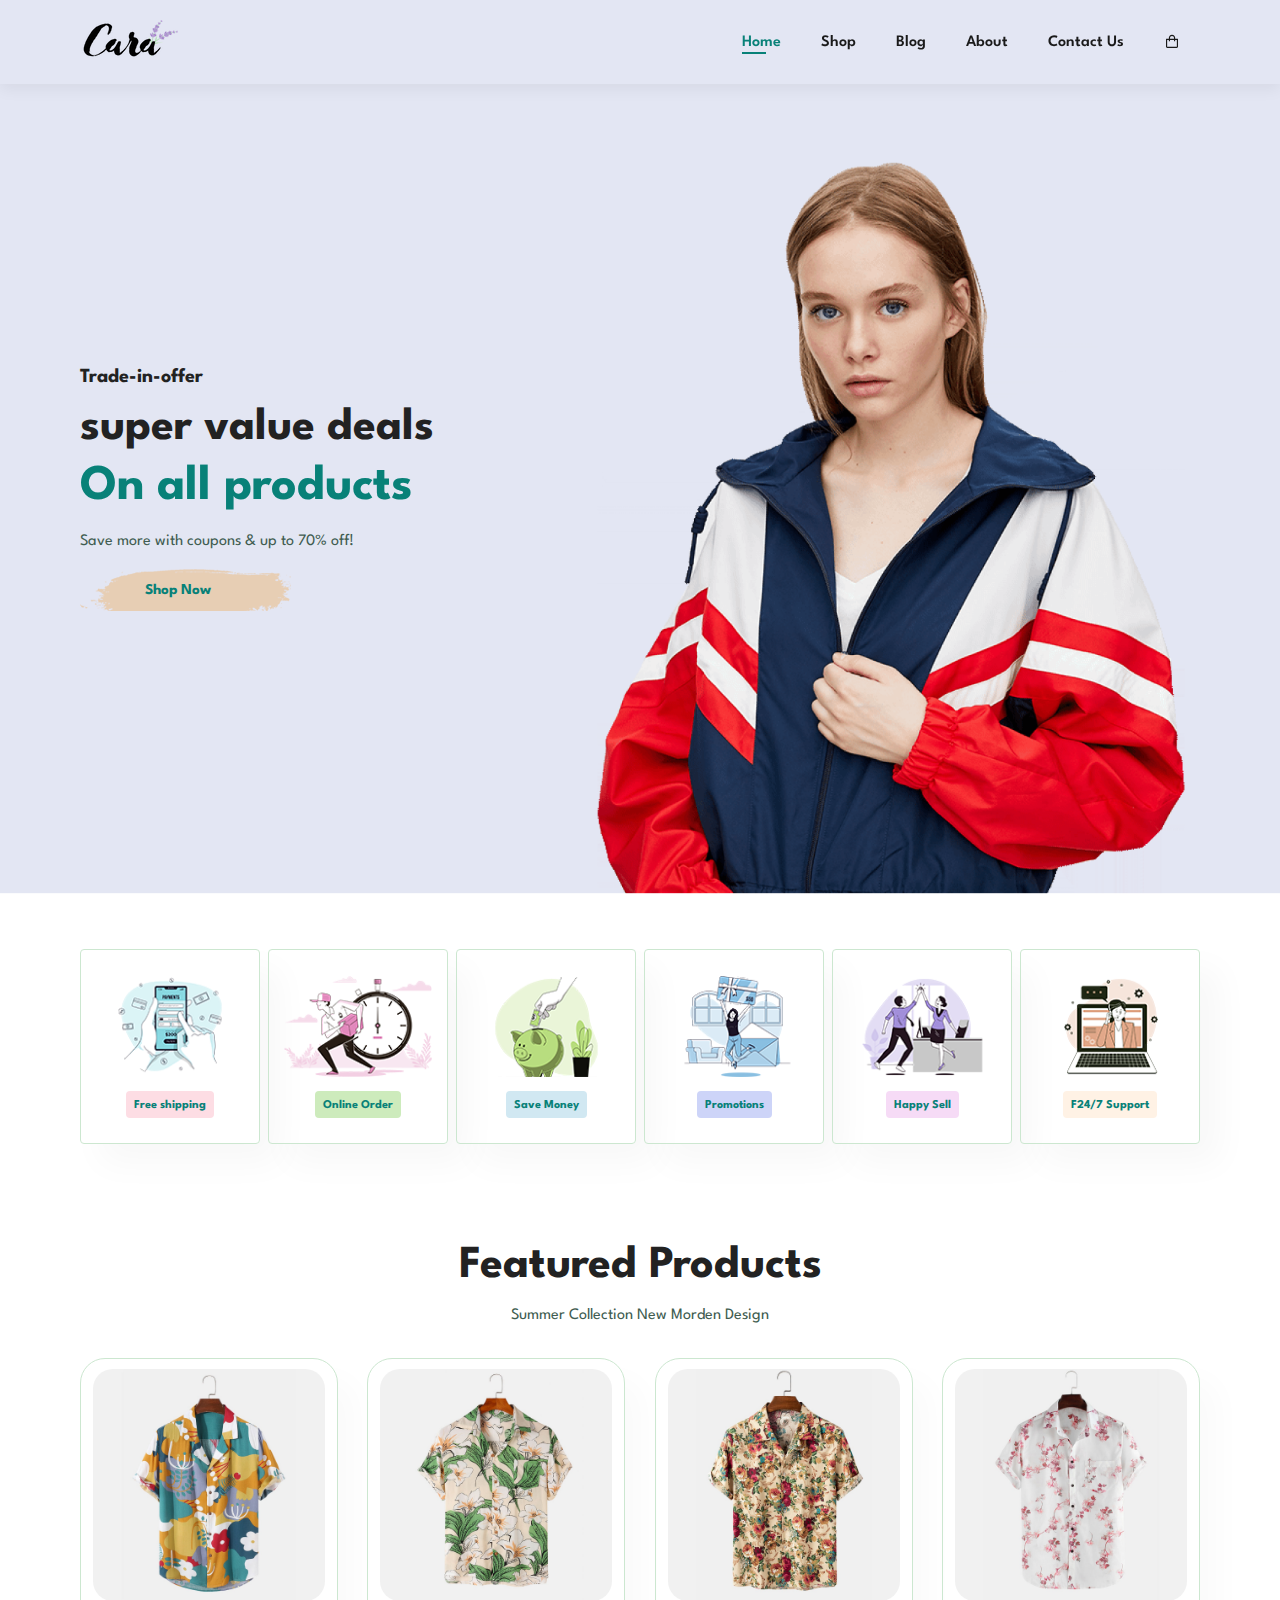
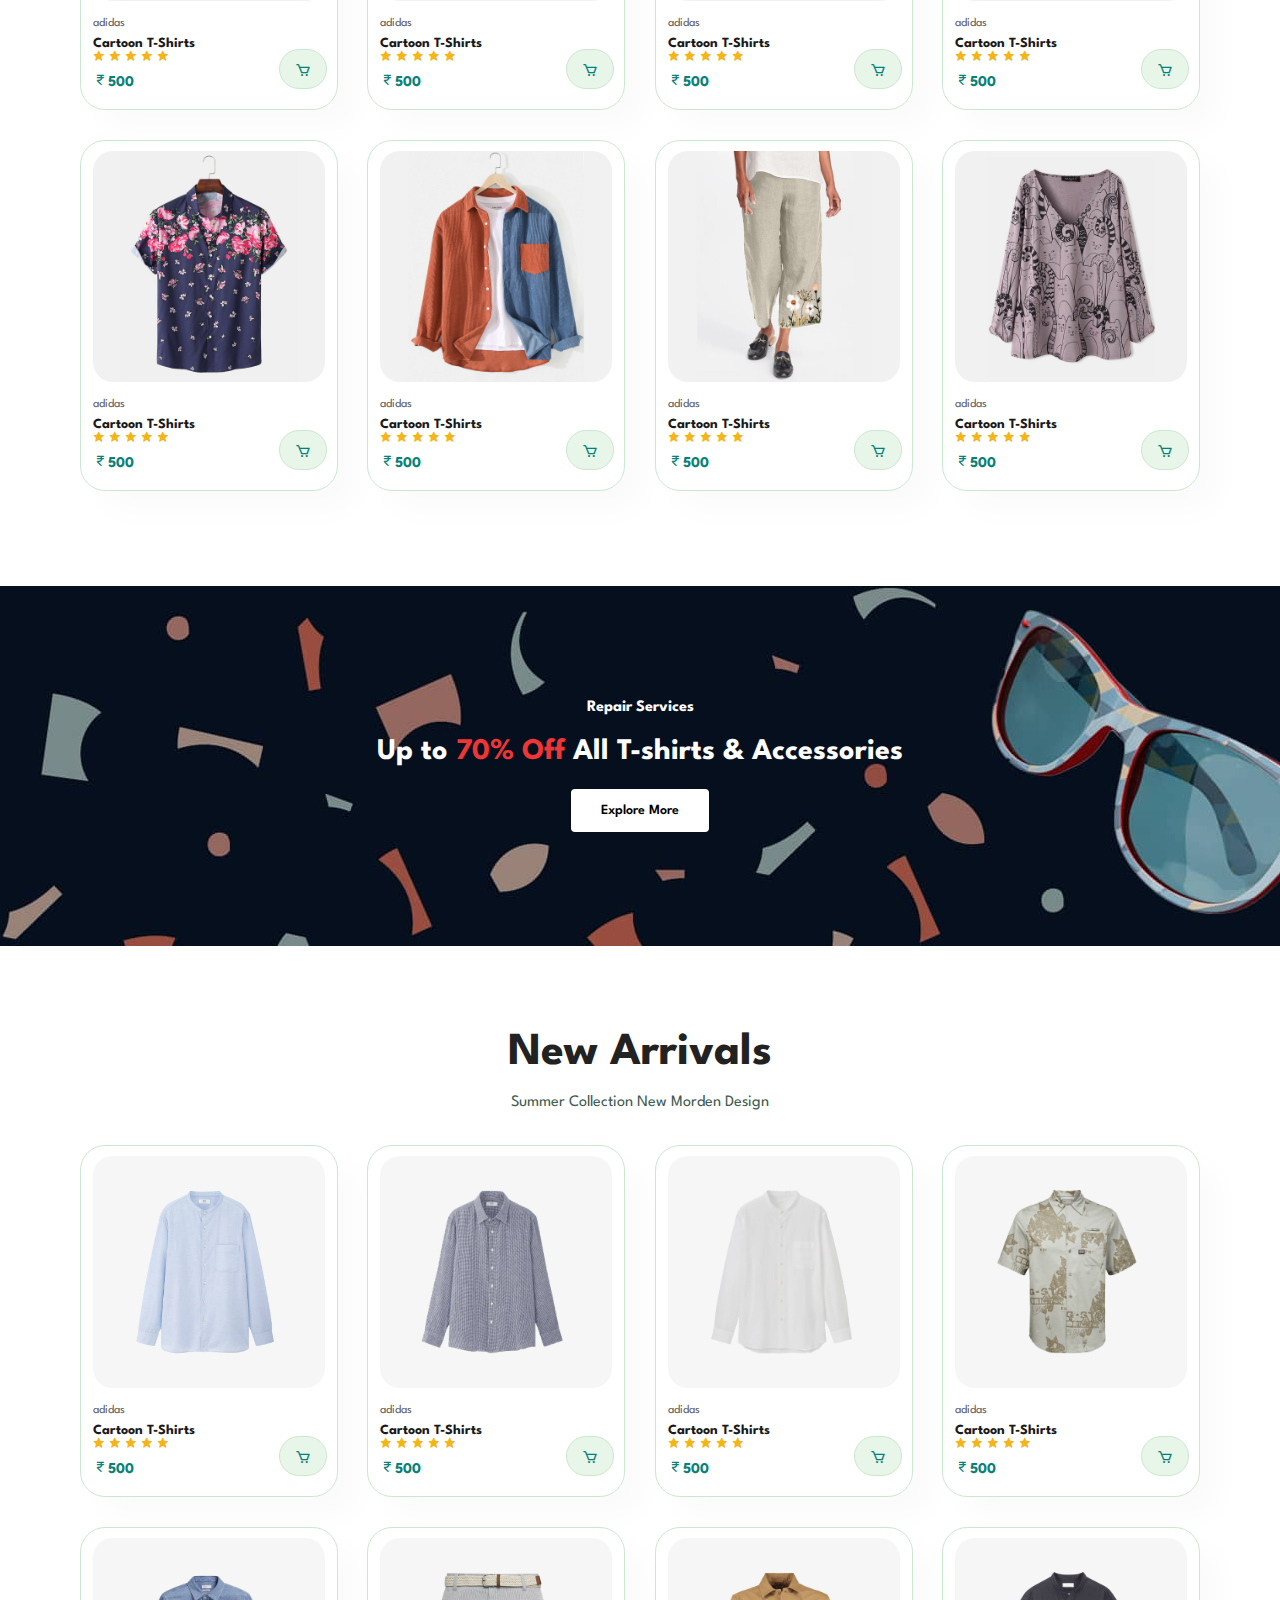
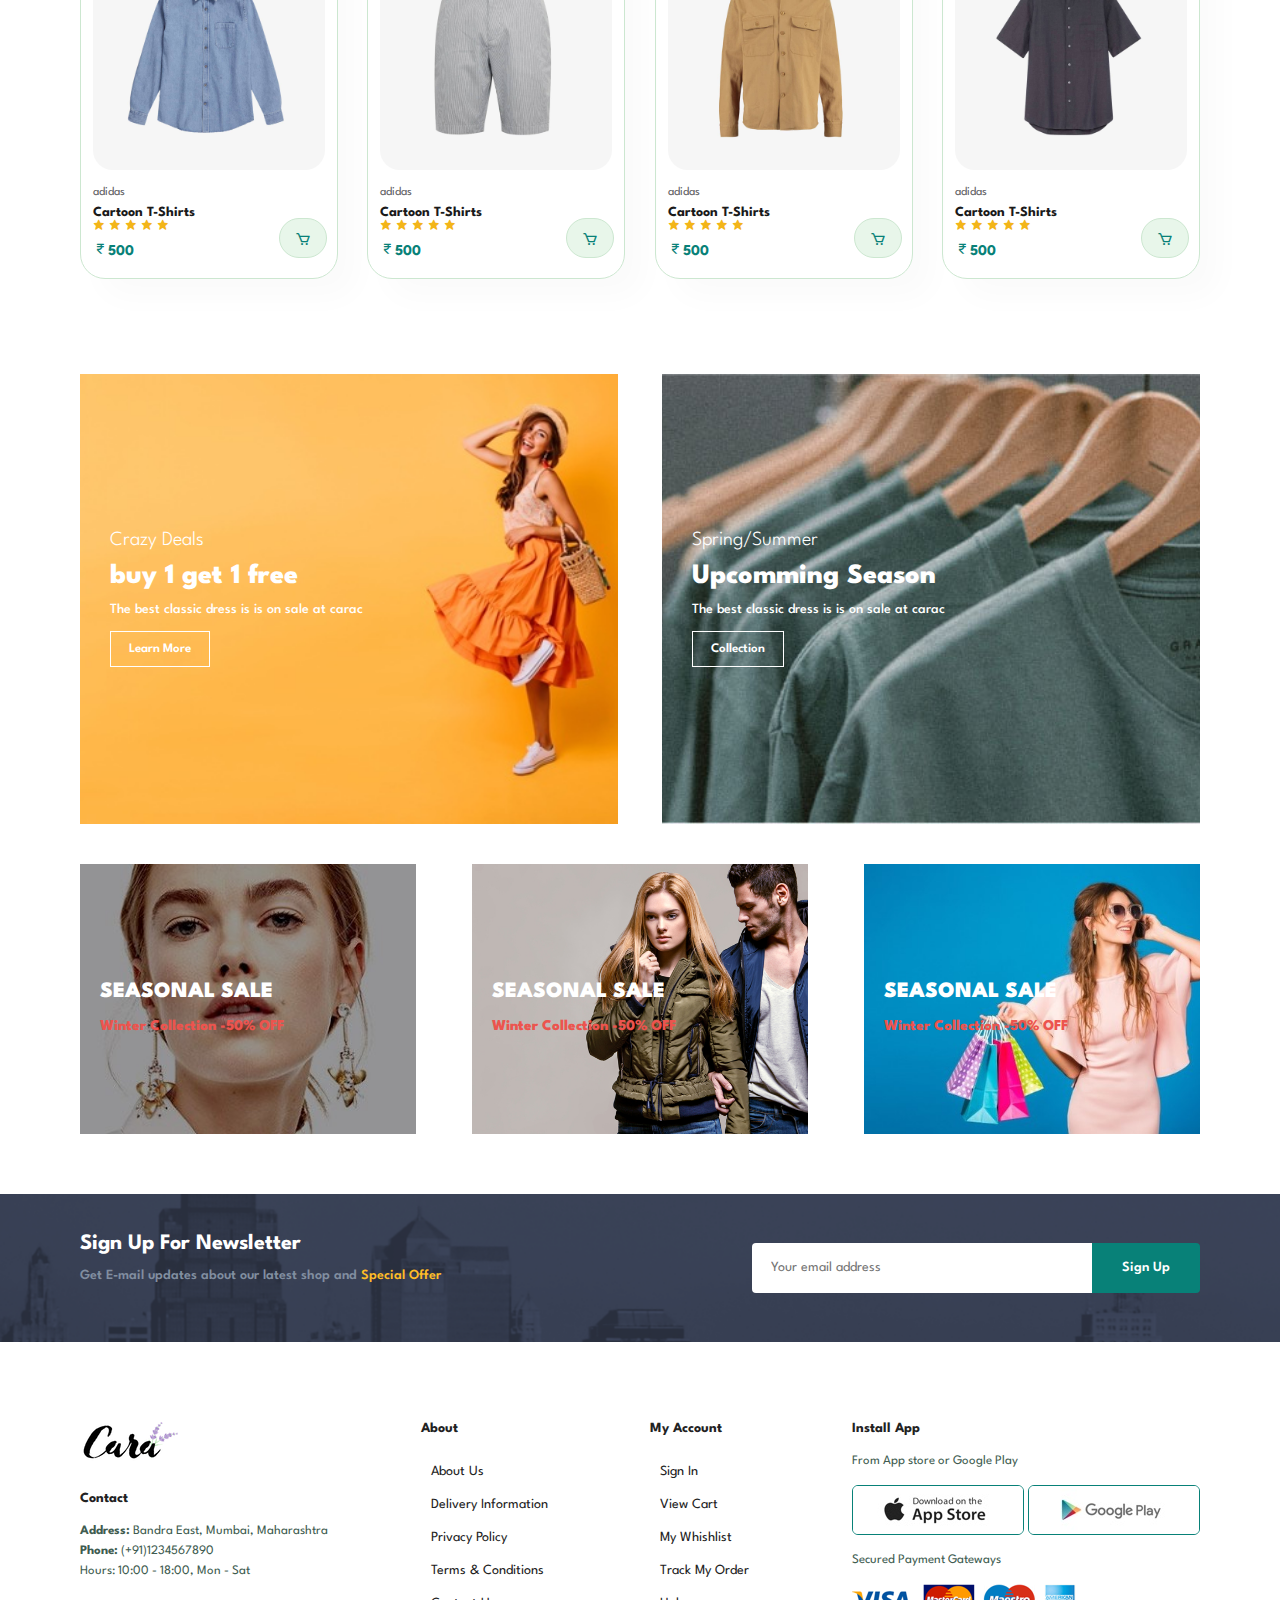
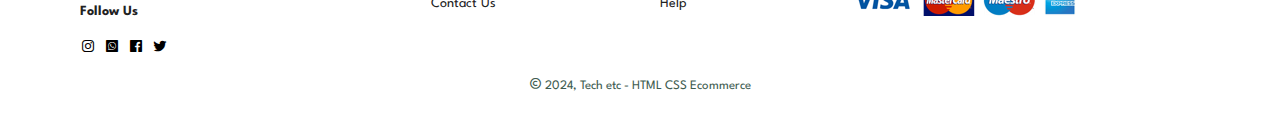
<file: index.html>
<!DOCTYPE html>
<html lang="en">

    <head>
        <meta charset="UTF-8">
        <meta http-equiv="X-UA-Compatible" content="IE=edge">
        <meta name="viewport" content="width=device-width, initial-scale=1.0">
        <title> Ecommerce</title>
        <link href='https://unpkg.com/boxicons@2.1.4/css/boxicons.min.css' rel='stylesheet'>
        <link rel="stylesheet" href="style.css">

    </head>
    <body>
       <section id="header">
        <a href="#"><img src="logo.png" class="logo" alt="logo"></a>

        <div> 
            <ul id="navbar">
                <li><a href="index.html" class="active">Home</a></li>
                <li><a href="shop.html" >Shop</a></li>
                <li><a href="blog.html" >Blog</a></li>
                <li><a href="about.html" >About </a></li>
                <li><a href="contact.html" >Contact Us</a></li>
                <li id="lg-bag"><a href="cart.html"><i class='bx bx-shopping-bag' ></i></a></li>
                <a href="#" id="close"><i class='bx bx-window-close'></i></a>
            </ul>
        </div>
        <div id="mobile">
            <a href="cart.html"><i class='bx bx-shopping-bag' ></i></a>
            <i id="bar" class='bx bx-menu'></i>
            
        </div>
       </section>


       <section id="hero">
        <h4>Trade-in-offer</h4>
        <h2> super value deals</h2>
        <h1>On all products</h1>
        <p>Save more with coupons & up to 70% off! </p>
        <button>Shop Now</button>

       </section>

       <section id="feature" class="section-p1">
        <div class="fe-box">
            <img src="f1.png" alt="">
            <h6>Free shipping</h6>

        </div>
        <div class="fe-box">
            <img src="f2.png" alt="">
            <h6>Online Order</h6>

        </div>
        <div class="fe-box">
            <img src="f3.png" alt="">
            <h6>Save Money</h6>

        </div>
        <div class="fe-box">
            <img src="f4.png" alt="">
            <h6>Promotions</h6>

        </div>
        <div class="fe-box">
            <img src="f5.png" alt="">
            <h6>Happy Sell</h6>

        </div>
        <div class="fe-box">
            <img src="f6.png" alt="">
            <h6>F24/7 Support</h6>

        </div>
       </section>

       <section id="product1" class="section-p1">
            <h2>Featured Products</h2>
            <p>Summer Collection New Morden Design</p>
            <div class="pro-container">
                <div class="pro">
                    <img src="pf1.jpg" alt="">
                    <div class="des">
                        <span>adidas</span>
                        <h5>Cartoon T-Shirts</h5>
                        <div class="star">
                            <i class='bx bxs-star' ></i>
                            <i class='bx bxs-star' ></i>
                            <i class='bx bxs-star' ></i>
                            <i class='bx bxs-star' ></i>
                            <i class='bx bxs-star' ></i>
                        </div>
                        <h4><i class='bx bx-rupee' ></i>500</h4>
                    </div>
                    <a href="#"><i class='bx bx-cart cart'></i></a>
                </div>

                <div class="pro">
                    <img src="pf2.jpg" alt="">
                    <div class="des">
                        <span>adidas</span>
                        <h5>Cartoon T-Shirts</h5>
                        <div class="star">
                            <i class='bx bxs-star' ></i>
                            <i class='bx bxs-star' ></i>
                            <i class='bx bxs-star' ></i>
                            <i class='bx bxs-star' ></i>
                            <i class='bx bxs-star' ></i>
                        </div>
                        <h4><i class='bx bx-rupee' ></i>500</h4>
                    </div>
                    <a href="#"><i class='bx bx-cart cart'></i></a>
                </div>

                <div class="pro">
                    <img src="pf3.jpg" alt="">
                    <div class="des">
                        <span>adidas</span>
                        <h5>Cartoon T-Shirts</h5>
                        <div class="star">
                            <i class='bx bxs-star' ></i>
                            <i class='bx bxs-star' ></i>
                            <i class='bx bxs-star' ></i>
                            <i class='bx bxs-star' ></i>
                            <i class='bx bxs-star' ></i>
                        </div>
                        <h4><i class='bx bx-rupee' ></i>500</h4>
                    </div>
                    <a href="#"><i class='bx bx-cart cart'></i></a>
                </div>

                    
                <div class="pro">
                    <img src="pf4.jpg" alt="">
                    <div class="des">
                        <span>adidas</span>
                        <h5>Cartoon T-Shirts</h5>
                        <div class="star">
                            <i class='bx bxs-star' ></i>
                            <i class='bx bxs-star' ></i>
                            <i class='bx bxs-star' ></i>
                            <i class='bx bxs-star' ></i>
                            <i class='bx bxs-star' ></i>
                        </div>
                        <h4><i class='bx bx-rupee' ></i>500</h4>
                    </div>
                    <a href="#"><i class='bx bx-cart cart'></i></a>
                </div>

                <div class="pro">
                    <img src="pf5.jpg" alt="">
                    <div class="des">
                        <span>adidas</span>
                        <h5>Cartoon T-Shirts</h5>
                        <div class="star">
                            <i class='bx bxs-star' ></i>
                            <i class='bx bxs-star' ></i>
                            <i class='bx bxs-star' ></i>
                            <i class='bx bxs-star' ></i>
                            <i class='bx bxs-star' ></i>
                        </div>
                        <h4><i class='bx bx-rupee' ></i>500</h4>
                    </div>
                    <a href="#"><i class='bx bx-cart cart'></i></a>
                </div>

                <div class="pro">
                    <img src="pf6.jpg" alt="">
                    <div class="des">
                        <span>adidas</span>
                        <h5>Cartoon T-Shirts</h5>
                        <div class="star">
                            <i class='bx bxs-star' ></i>
                            <i class='bx bxs-star' ></i>
                            <i class='bx bxs-star' ></i>
                            <i class='bx bxs-star' ></i>
                            <i class='bx bxs-star' ></i>
                        </div>
                        <h4><i class='bx bx-rupee' ></i>500</h4>
                    </div>
                    <a href="#"><i class='bx bx-cart cart'></i></a>
                </div>

                <div class="pro">
                    <img src="pf7.jpg" alt="">
                    <div class="des">
                        <span>adidas</span>
                        <h5>Cartoon T-Shirts</h5>
                        <div class="star">
                            <i class='bx bxs-star' ></i>
                            <i class='bx bxs-star' ></i>
                            <i class='bx bxs-star' ></i>
                            <i class='bx bxs-star' ></i>
                            <i class='bx bxs-star' ></i>
                        </div>
                        <h4><i class='bx bx-rupee' ></i>500</h4>
                    </div>
                    <a href="#"><i class='bx bx-cart cart'></i></a>
                </div>

                <div class="pro">
                    <img src="pf8.jpg" alt="">
                    <div class="des">
                        <span>adidas</span>
                        <h5>Cartoon T-Shirts</h5>
                        <div class="star">
                            <i class='bx bxs-star' ></i>
                            <i class='bx bxs-star' ></i>
                            <i class='bx bxs-star' ></i>
                            <i class='bx bxs-star' ></i>
                            <i class='bx bxs-star' ></i>
                        </div>
                        <h4><i class='bx bx-rupee' ></i>500</h4>
                    </div>
                    <a href="#"><i class='bx bx-cart cart'></i></a>
                </div>
                
            </div>
       </section>

       <section id="banner" class="section-m1">
            <h4> Repair Services</h4>
            <h2> Up to <span>70% Off </span> All T-shirts & Accessories</h2>
            <button class="normal">Explore More </button>


       </section>

       
       <section id="product1" class="section-p1">
            <h2>New Arrivals</h2>
            <p>Summer Collection New Morden Design</p>
            <div class="pro-container">
                <div class="pro">
                    <img src="n1.jpg" alt="">
                    <div class="des">
                        <span>adidas</span>
                        <h5>Cartoon T-Shirts</h5>
                        <div class="star">
                            <i class='bx bxs-star' ></i>
                            <i class='bx bxs-star' ></i>
                            <i class='bx bxs-star' ></i>
                            <i class='bx bxs-star' ></i>
                            <i class='bx bxs-star' ></i>
                        </div>
                        <h4><i class='bx bx-rupee' ></i>500</h4>
                    </div>
                    <a href="#"><i class='bx bx-cart cart'></i></a>
                </div>

                <div class="pro">
                    <img src="n2.jpg" alt="">
                    <div class="des">
                        <span>adidas</span>
                        <h5>Cartoon T-Shirts</h5>
                        <div class="star">
                            <i class='bx bxs-star' ></i>
                            <i class='bx bxs-star' ></i>
                            <i class='bx bxs-star' ></i>
                            <i class='bx bxs-star' ></i>
                            <i class='bx bxs-star' ></i>
                        </div>
                        <h4><i class='bx bx-rupee' ></i>500</h4>
                    </div>
                    <a href="#"><i class='bx bx-cart cart'></i></a>
                </div>

                <div class="pro">
                    <img src="n3.jpg" alt="">
                    <div class="des">
                        <span>adidas</span>
                        <h5>Cartoon T-Shirts</h5>
                        <div class="star">
                            <i class='bx bxs-star' ></i>
                            <i class='bx bxs-star' ></i>
                            <i class='bx bxs-star' ></i>
                            <i class='bx bxs-star' ></i>
                            <i class='bx bxs-star' ></i>
                        </div>
                        <h4><i class='bx bx-rupee' ></i>500</h4>
                    </div>
                    <a href="#"><i class='bx bx-cart cart'></i></a>
                </div>

                    
                <div class="pro">
                    <img src="n4.jpg" alt="">
                    <div class="des">
                        <span>adidas</span>
                        <h5>Cartoon T-Shirts</h5>
                        <div class="star">
                            <i class='bx bxs-star' ></i>
                            <i class='bx bxs-star' ></i>
                            <i class='bx bxs-star' ></i>
                            <i class='bx bxs-star' ></i>
                            <i class='bx bxs-star' ></i>
                        </div>
                        <h4><i class='bx bx-rupee' ></i>500</h4>
                    </div>
                    <a href="#"><i class='bx bx-cart cart'></i></a>
                </div>

                <div class="pro">
                    <img src="n5.jpg" alt="">
                    <div class="des">
                        <span>adidas</span>
                        <h5>Cartoon T-Shirts</h5>
                        <div class="star">
                            <i class='bx bxs-star' ></i>
                            <i class='bx bxs-star' ></i>
                            <i class='bx bxs-star' ></i>
                            <i class='bx bxs-star' ></i>
                            <i class='bx bxs-star' ></i>
                        </div>
                        <h4><i class='bx bx-rupee' ></i>500</h4>
                    </div>
                    <a href="#"><i class='bx bx-cart cart'></i></a>
                </div>

                <div class="pro">
                    <img src="n6.jpg" alt="">
                    <div class="des">
                        <span>adidas</span>
                        <h5>Cartoon T-Shirts</h5>
                        <div class="star">
                            <i class='bx bxs-star' ></i>
                            <i class='bx bxs-star' ></i>
                            <i class='bx bxs-star' ></i>
                            <i class='bx bxs-star' ></i>
                            <i class='bx bxs-star' ></i>
                        </div>
                        <h4><i class='bx bx-rupee' ></i>500</h4>
                    </div>
                    <a href="#"><i class='bx bx-cart cart'></i></a>
                </div>

                <div class="pro">
                    <img src="n7.jpg" alt="">
                    <div class="des">
                        <span>adidas</span>
                        <h5>Cartoon T-Shirts</h5>
                        <div class="star">
                            <i class='bx bxs-star' ></i>
                            <i class='bx bxs-star' ></i>
                            <i class='bx bxs-star' ></i>
                            <i class='bx bxs-star' ></i>
                            <i class='bx bxs-star' ></i>
                        </div>
                        <h4><i class='bx bx-rupee' ></i>500</h4>
                    </div>
                    <a href="#"><i class='bx bx-cart cart'></i></a>
                </div>

                <div class="pro">
                    <img src="n8.jpg" alt="">
                    <div class="des">
                        <span>adidas</span>
                        <h5>Cartoon T-Shirts</h5>
                        <div class="star">
                            <i class='bx bxs-star' ></i>
                            <i class='bx bxs-star' ></i>
                            <i class='bx bxs-star' ></i>
                            <i class='bx bxs-star' ></i>
                            <i class='bx bxs-star' ></i>
                        </div>
                        <h4><i class='bx bx-rupee' ></i>500</h4>
                    </div>
                    <a href="#"><i class='bx bx-cart cart'></i></a>
                </div>
                
            </div>
       </section>
        
       <section id="sm-banner" class="section-p1">
            <div class="banner-box">
                <h4> Crazy Deals</h4>
                <h2>buy 1 get 1 free</h2>
                <span>The best classic dress is is on sale at carac</span>
                <button  class="white">Learn More</button>
            </div>
            <div class="banner-box banner-box2">
                <h4> Spring/Summer</h4>
                <h2>Upcomming Season</h2>
                <span>The best classic dress is is on sale at carac</span>
                <button class="white">Collection</button>
            </div>
       </section>

       <section id="banner3">
            <div class="banner-box">
                <h2>SEASONAL SALE</h2>
                <h3> Winter Collection -50% OFF</h3> 
            </div>

            <div class="banner-box banner-box2 ">
                <h2>SEASONAL SALE</h2>
                <h3> Winter Collection -50% OFF</h3> 
            </div>

            <div class="banner-box banner-box3">
                <h2>SEASONAL SALE</h2>
                <h3> Winter Collection -50% OFF</h3> 
            </div>
       </section>

       <section id="newsletter" class="section-p1 section-m1" >
            <div class="newsletter">
                <h4> Sign Up For Newsletter </h4>
                <p>Get E-mail updates about our latest shop and <span>Special Offer</span></p>     
            </div>
            <div class="form">
                <input type="text" placeholder="Your email address">
                <button class="normal">Sign Up </button>

            </div>

       </section>

       <footer class="section-p1">
            <div class="col">
                <img  class="logo" src="logo.png" alt="">
                <h4>Contact</h4>
                <p><strong>Address:</strong> Bandra East, Mumbai, Maharashtra</p>
                <p><strong>Phone:</strong> (+91)1234567890</p>
                <p><stong>Hours:</stong> 10:00 - 18:00, Mon - Sat</p>
                <div class="follow">
                    <h4>Follow Us</h4>
                    <div class="icon">
                        <i class='bx bxl-instagram'></i>
                        <i class='bx bxl-whatsapp-square'></i>
                        <i class='bx bxl-facebook-square' ></i>
                        <i class='bx bxl-twitter' ></i>
                    </div>

                </div>
            </div>

            <div class="col">
                <h4>About</h4>
                <a href="#">About Us</a>
                <a href="#">Delivery Information</a>
                <a href="#">Privacy Policy</a>
                <a href="#">Terms & Conditions</a>
                <a href="#">Contact Us</a>

            </div>

            <div class="col">
                <h4>My Account</h4>
                <a href="#">Sign In</a>
                <a href="#">View Cart</a>
                <a href="#">My Whishlist</a>
                <a href="#">Track My Order</a>
                <a href="#">Help</a>

            </div>

            <div class="col install">
                <h4>Install App</h4>
                <p>From App store or Google Play</p>
                <div class="row">
                    <img src="app.jpg" alt="">
                    <img src="play.jpg" alt="">
                </div>
                <p>Secured Payment Gateways</p>
                <img src="pay.png" alt="">
            </div>

            <div class="copyright">
                <p> <i class='bx bx-copyright'></i> 2024, Tech etc - HTML CSS Ecommerce </p>
            </div>
       </footer>
        <script src="script.js"></script>
    </body>

</html>
</file>
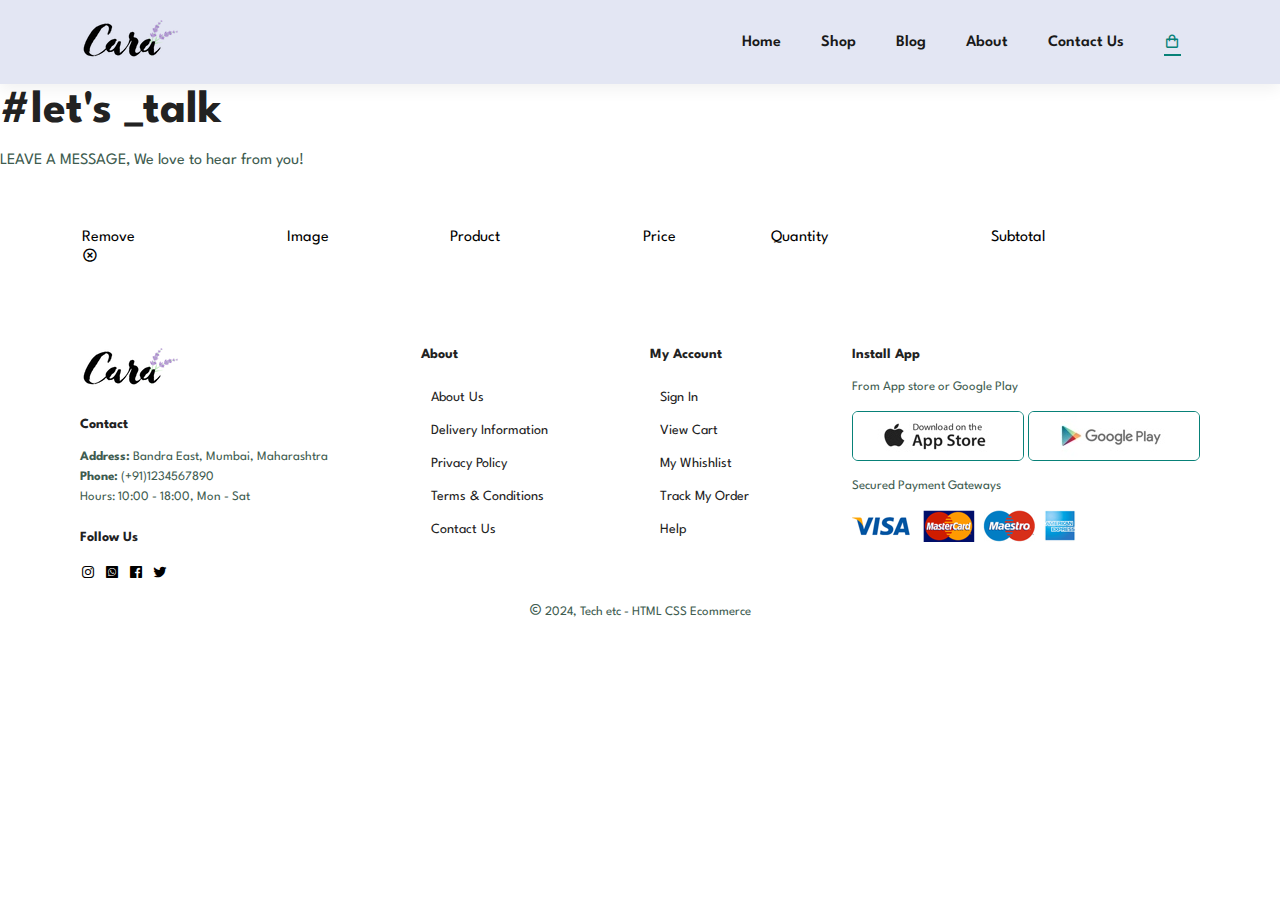
<file: cart.html>
<!DOCTYPE html>
<html lang="en">

    <head>
        <meta charset="UTF-8">
        <meta http-equiv="X-UA-Compatible" content="IE=edge">
        <meta name="viewport" content="width=device-width, initial-scale=1.0">
        <title> Ecommerce</title>
        <link href='https://unpkg.com/boxicons@2.1.4/css/boxicons.min.css' rel='stylesheet'>
        <link rel="stylesheet" href="style.css">

    </head>
    <body>
       <section id="header">
        <a href="#"><img src="logo.png" class="logo" alt="logo"></a>

        <div> 
            <ul id="navbar">
                <li><a href="index.html" >Home</a></li>
                <li><a href="shop.html" >Shop</a></li>
                <li><a href="blog.html" >Blog</a></li>
                <li><a href="about.html" >About </a></li>
                <li><a href="contact.html" >Contact Us</a></li>
                <li id="lg-bag"><a href="cart.html" class="active"><i class='bx bx-shopping-bag' ></i></a></li>
                <a href="#" id="close"><i class='bx bx-window-close'></i></a>
            </ul>
        </div>
        <div id="mobile">
            <a href="cart.html"><i class='bx bx-shopping-bag' ></i></a>
            <i id="bar" class='bx bx-menu'></i>
            
        </div>
       </section>


       <section id="page-header" class="about-header">
        
        <h2> #let's _talk</h2>
        
        <p>LEAVE A MESSAGE, We love to hear from you! </p>
        

       </section>

       <section id="cart" class="section-p1">
        <table width="100%">
            <thread>
                <tr>
                    <td>Remove</td>
                    <td>Image</td>
                    <td>Product</td>
                    <td>Price</td>
                    <td>Quantity</td>
                    <td>Subtotal</td>

                </tr>
                <tbody>
                    <tr>
                        <td><i class='bx bx-x-circle'></i><a href="#"></a></td>
                        
                    </tr>
                </tbody>
            </thread>
        </table>
       </section>


       <footer class="section-p1">
            <div class="col">
                <img  class="logo" src="logo.png" alt="">
                <h4>Contact</h4>
                <p><strong>Address:</strong> Bandra East, Mumbai, Maharashtra</p>
                <p><strong>Phone:</strong> (+91)1234567890</p>
                <p><stong>Hours:</stong> 10:00 - 18:00, Mon - Sat</p>
                <div class="follow">
                    <h4>Follow Us</h4>
                    <div class="icon">
                        <i class='bx bxl-instagram'></i>
                        <i class='bx bxl-whatsapp-square'></i>
                        <i class='bx bxl-facebook-square' ></i>
                        <i class='bx bxl-twitter' ></i>
                    </div>

                </div>
            </div>

            <div class="col">
                <h4>About</h4>
                <a href="#">About Us</a>
                <a href="#">Delivery Information</a>
                <a href="#">Privacy Policy</a>
                <a href="#">Terms & Conditions</a>
                <a href="#">Contact Us</a>

            </div>

            <div class="col">
                <h4>My Account</h4>
                <a href="#">Sign In</a>
                <a href="#">View Cart</a>
                <a href="#">My Whishlist</a>
                <a href="#">Track My Order</a>
                <a href="#">Help</a>

            </div>

            <div class="col install">
                <h4>Install App</h4>
                <p>From App store or Google Play</p>
                <div class="row">
                    <img src="app.jpg" alt="">
                    <img src="play.jpg" alt="">
                </div>
                <p>Secured Payment Gateways</p>
                <img src="pay.png" alt="">
            </div>

            <div class="copyright">
                <p> <i class='bx bx-copyright'></i> 2024, Tech etc - HTML CSS Ecommerce </p>
            </div>
       </footer>
        <script src="script.js"></script>
    </body>

</html>
</file>
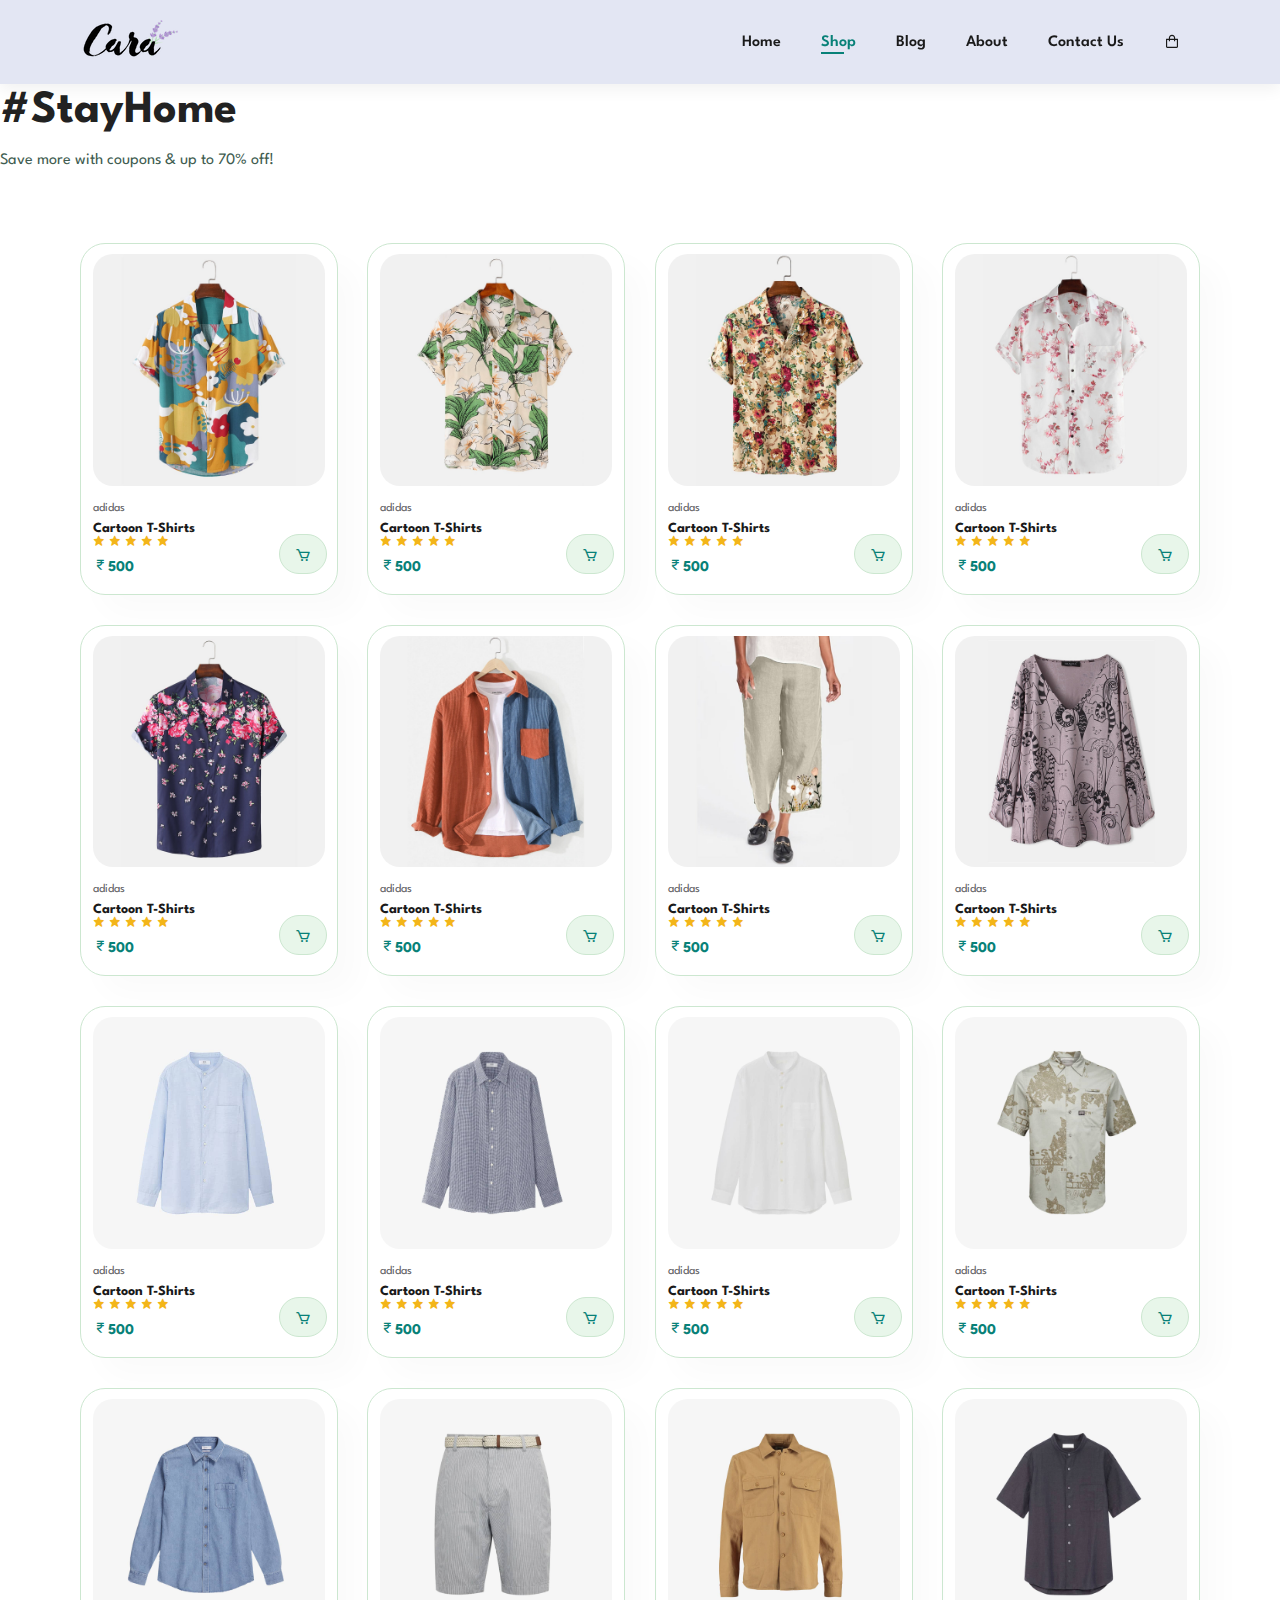
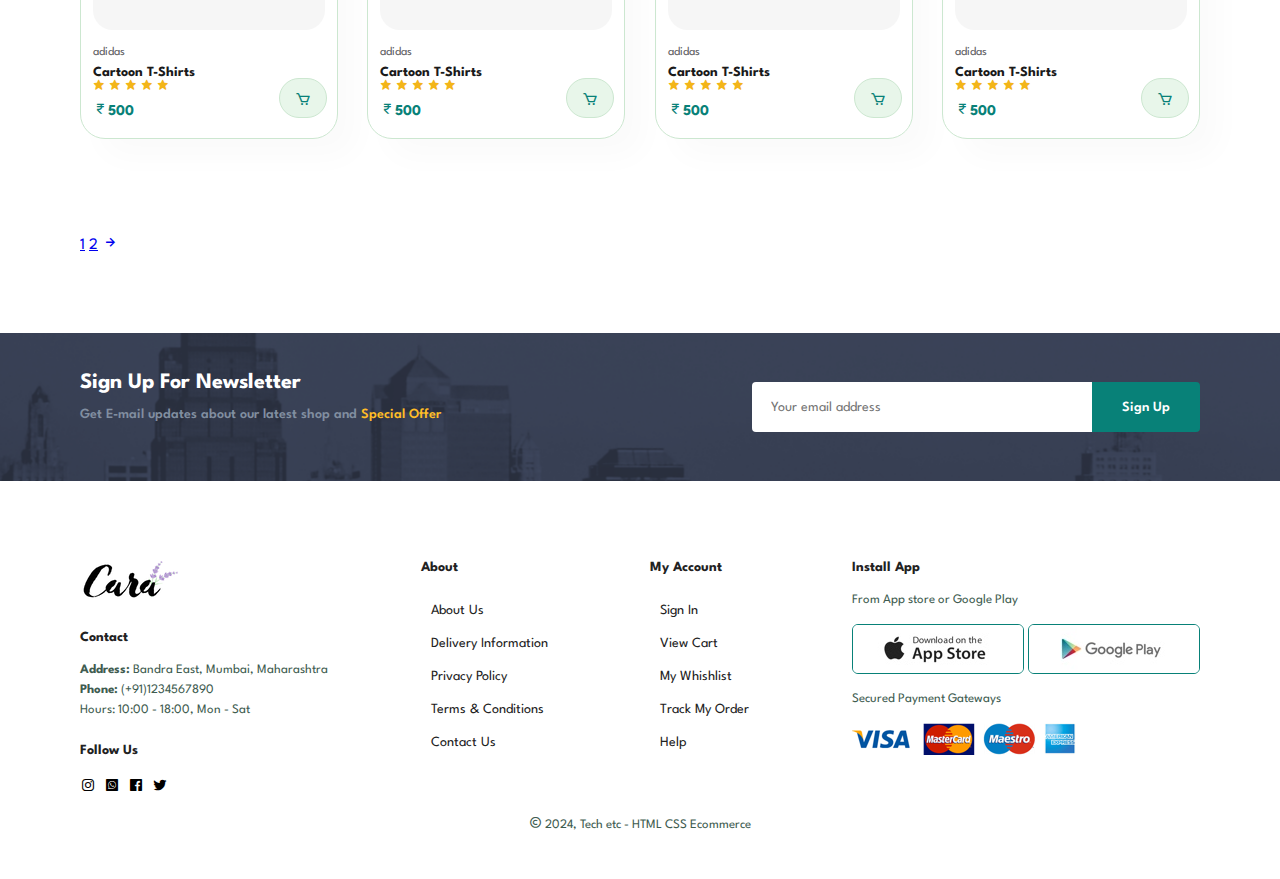
<file: shop.html>
<!DOCTYPE html>
<html lang="en">

    <head>
        <meta charset="UTF-8">
        <meta http-equiv="X-UA-Compatible" content="IE=edge">
        <meta name="viewport" content="width=device-width, initial-scale=1.0">
        <title> Ecommerce</title>
        <link href='https://unpkg.com/boxicons@2.1.4/css/boxicons.min.css' rel='stylesheet'>
        <link rel="stylesheet" href="style.css">

    </head>
    <body>
       <section id="header">
        <a href="#"><img src="logo.png" class="logo" alt="logo"></a>

        <div> 
            <ul id="navbar">
                <li><a href="index.html" >Home</a></li>
                <li><a href="shop.html" class="active">Shop</a></li>
                <li><a href="blog.html" >Blog</a></li>
                <li><a href="about.html" >About </a></li>
                <li><a href="contact.html" >Contact Us</a></li>
                <li id="lg-bag"><a href="cart.html"><i class='bx bx-shopping-bag' ></i></a></li>
                <a href="#" id="close"><i class='bx bx-window-close'></i></a>
            </ul>
        </div>
        <div id="mobile">
            <a href="cart.html"><i class='bx bx-shopping-bag' ></i></a>
            <i id="bar" class='bx bx-menu'></i>
            
        </div>
       </section>


       <section id="page-header">
        
        <h2> #StayHome</h2>
        
        <p>Save more with coupons & up to 70% off! </p>
        

       </section>



       <section id="product1" class="section-p1">
            
            <div class="pro-container">
                <div class="pro" onclick="window.location.href='sproduct.html';">
                    <img src="pf1.jpg" alt="">
                    <div class="des">
                        <span>adidas</span>
                        <h5>Cartoon T-Shirts</h5>
                        <div class="star">
                            <i class='bx bxs-star' ></i>
                            <i class='bx bxs-star' ></i>
                            <i class='bx bxs-star' ></i>
                            <i class='bx bxs-star' ></i>
                            <i class='bx bxs-star' ></i>
                        </div>
                        <h4><i class='bx bx-rupee' ></i>500</h4>
                    </div>
                    <a href="#"><i class='bx bx-cart cart'></i></a>
                </div>

                <div class="pro">
                    <img src="pf2.jpg" alt="">
                    <div class="des">
                        <span>adidas</span>
                        <h5>Cartoon T-Shirts</h5>
                        <div class="star">
                            <i class='bx bxs-star' ></i>
                            <i class='bx bxs-star' ></i>
                            <i class='bx bxs-star' ></i>
                            <i class='bx bxs-star' ></i>
                            <i class='bx bxs-star' ></i>
                        </div>
                        <h4><i class='bx bx-rupee' ></i>500</h4>
                    </div>
                    <a href="#"><i class='bx bx-cart cart'></i></a>
                </div>

                <div class="pro">
                    <img src="pf3.jpg" alt="">
                    <div class="des">
                        <span>adidas</span>
                        <h5>Cartoon T-Shirts</h5>
                        <div class="star">
                            <i class='bx bxs-star' ></i>
                            <i class='bx bxs-star' ></i>
                            <i class='bx bxs-star' ></i>
                            <i class='bx bxs-star' ></i>
                            <i class='bx bxs-star' ></i>
                        </div>
                        <h4><i class='bx bx-rupee' ></i>500</h4>
                    </div>
                    <a href="#"><i class='bx bx-cart cart'></i></a>
                </div>

                    
                <div class="pro">
                    <img src="pf4.jpg" alt="">
                    <div class="des">
                        <span>adidas</span>
                        <h5>Cartoon T-Shirts</h5>
                        <div class="star">
                            <i class='bx bxs-star' ></i>
                            <i class='bx bxs-star' ></i>
                            <i class='bx bxs-star' ></i>
                            <i class='bx bxs-star' ></i>
                            <i class='bx bxs-star' ></i>
                        </div>
                        <h4><i class='bx bx-rupee' ></i>500</h4>
                    </div>
                    <a href="#"><i class='bx bx-cart cart'></i></a>
                </div>

                <div class="pro">
                    <img src="pf5.jpg" alt="">
                    <div class="des">
                        <span>adidas</span>
                        <h5>Cartoon T-Shirts</h5>
                        <div class="star">
                            <i class='bx bxs-star' ></i>
                            <i class='bx bxs-star' ></i>
                            <i class='bx bxs-star' ></i>
                            <i class='bx bxs-star' ></i>
                            <i class='bx bxs-star' ></i>
                        </div>
                        <h4><i class='bx bx-rupee' ></i>500</h4>
                    </div>
                    <a href="#"><i class='bx bx-cart cart'></i></a>
                </div>

                <div class="pro">
                    <img src="pf6.jpg" alt="">
                    <div class="des">
                        <span>adidas</span>
                        <h5>Cartoon T-Shirts</h5>
                        <div class="star">
                            <i class='bx bxs-star' ></i>
                            <i class='bx bxs-star' ></i>
                            <i class='bx bxs-star' ></i>
                            <i class='bx bxs-star' ></i>
                            <i class='bx bxs-star' ></i>
                        </div>
                        <h4><i class='bx bx-rupee' ></i>500</h4>
                    </div>
                    <a href="#"><i class='bx bx-cart cart'></i></a>
                </div>

                <div class="pro">
                    <img src="pf7.jpg" alt="">
                    <div class="des">
                        <span>adidas</span>
                        <h5>Cartoon T-Shirts</h5>
                        <div class="star">
                            <i class='bx bxs-star' ></i>
                            <i class='bx bxs-star' ></i>
                            <i class='bx bxs-star' ></i>
                            <i class='bx bxs-star' ></i>
                            <i class='bx bxs-star' ></i>
                        </div>
                        <h4><i class='bx bx-rupee' ></i>500</h4>
                    </div>
                    <a href="#"><i class='bx bx-cart cart'></i></a>
                </div>

                <div class="pro">
                    <img src="pf8.jpg" alt="">
                    <div class="des">
                        <span>adidas</span>
                        <h5>Cartoon T-Shirts</h5>
                        <div class="star">
                            <i class='bx bxs-star' ></i>
                            <i class='bx bxs-star' ></i>
                            <i class='bx bxs-star' ></i>
                            <i class='bx bxs-star' ></i>
                            <i class='bx bxs-star' ></i>
                        </div>
                        <h4><i class='bx bx-rupee' ></i>500</h4>
                    </div>
                    <a href="#"><i class='bx bx-cart cart'></i></a>
                </div>
                
        
                <div class="pro">
                    <img src="n1.jpg" alt="">
                    <div class="des">
                        <span>adidas</span>
                        <h5>Cartoon T-Shirts</h5>
                        <div class="star">
                            <i class='bx bxs-star' ></i>
                            <i class='bx bxs-star' ></i>
                            <i class='bx bxs-star' ></i>
                            <i class='bx bxs-star' ></i>
                            <i class='bx bxs-star' ></i>
                        </div>
                        <h4><i class='bx bx-rupee' ></i>500</h4>
                    </div>
                    <a href="#"><i class='bx bx-cart cart'></i></a>
                </div>

                <div class="pro">
                    <img src="n2.jpg" alt="">
                    <div class="des">
                        <span>adidas</span>
                        <h5>Cartoon T-Shirts</h5>
                        <div class="star">
                            <i class='bx bxs-star' ></i>
                            <i class='bx bxs-star' ></i>
                            <i class='bx bxs-star' ></i>
                            <i class='bx bxs-star' ></i>
                            <i class='bx bxs-star' ></i>
                        </div>
                        <h4><i class='bx bx-rupee' ></i>500</h4>
                    </div>
                    <a href="#"><i class='bx bx-cart cart'></i></a>
                </div>

                <div class="pro">
                    <img src="n3.jpg" alt="">
                    <div class="des">
                        <span>adidas</span>
                        <h5>Cartoon T-Shirts</h5>
                        <div class="star">
                            <i class='bx bxs-star' ></i>
                            <i class='bx bxs-star' ></i>
                            <i class='bx bxs-star' ></i>
                            <i class='bx bxs-star' ></i>
                            <i class='bx bxs-star' ></i>
                        </div>
                        <h4><i class='bx bx-rupee' ></i>500</h4>
                    </div>
                    <a href="#"><i class='bx bx-cart cart'></i></a>
                </div>

                    
                <div class="pro">
                    <img src="n4.jpg" alt="">
                    <div class="des">
                        <span>adidas</span>
                        <h5>Cartoon T-Shirts</h5>
                        <div class="star">
                            <i class='bx bxs-star' ></i>
                            <i class='bx bxs-star' ></i>
                            <i class='bx bxs-star' ></i>
                            <i class='bx bxs-star' ></i>
                            <i class='bx bxs-star' ></i>
                        </div>
                        <h4><i class='bx bx-rupee' ></i>500</h4>
                    </div>
                    <a href="#"><i class='bx bx-cart cart'></i></a>
                </div>

                <div class="pro">
                    <img src="n5.jpg" alt="">
                    <div class="des">
                        <span>adidas</span>
                        <h5>Cartoon T-Shirts</h5>
                        <div class="star">
                            <i class='bx bxs-star' ></i>
                            <i class='bx bxs-star' ></i>
                            <i class='bx bxs-star' ></i>
                            <i class='bx bxs-star' ></i>
                            <i class='bx bxs-star' ></i>
                        </div>
                        <h4><i class='bx bx-rupee' ></i>500</h4>
                    </div>
                    <a href="#"><i class='bx bx-cart cart'></i></a>
                </div>

                <div class="pro">
                    <img src="n6.jpg" alt="">
                    <div class="des">
                        <span>adidas</span>
                        <h5>Cartoon T-Shirts</h5>
                        <div class="star">
                            <i class='bx bxs-star' ></i>
                            <i class='bx bxs-star' ></i>
                            <i class='bx bxs-star' ></i>
                            <i class='bx bxs-star' ></i>
                            <i class='bx bxs-star' ></i>
                        </div>
                        <h4><i class='bx bx-rupee' ></i>500</h4>
                    </div>
                    <a href="#"><i class='bx bx-cart cart'></i></a>
                </div>

                <div class="pro">
                    <img src="n7.jpg" alt="">
                    <div class="des">
                        <span>adidas</span>
                        <h5>Cartoon T-Shirts</h5>
                        <div class="star">
                            <i class='bx bxs-star' ></i>
                            <i class='bx bxs-star' ></i>
                            <i class='bx bxs-star' ></i>
                            <i class='bx bxs-star' ></i>
                            <i class='bx bxs-star' ></i>
                        </div>
                        <h4><i class='bx bx-rupee' ></i>500</h4>
                    </div>
                    <a href="#"><i class='bx bx-cart cart'></i></a>
                </div>

                <div class="pro">
                    <img src="n8.jpg" alt="">
                    <div class="des">
                        <span>adidas</span>
                        <h5>Cartoon T-Shirts</h5>
                        <div class="star">
                            <i class='bx bxs-star' ></i>
                            <i class='bx bxs-star' ></i>
                            <i class='bx bxs-star' ></i>
                            <i class='bx bxs-star' ></i>
                            <i class='bx bxs-star' ></i>
                        </div>
                        <h4><i class='bx bx-rupee' ></i>500</h4>
                    </div>
                    <a href="#"><i class='bx bx-cart cart'></i></a>
                </div>
                
            </div>
       </section>
        
       <section id="pagination" class="section-p1">
            <a href="#">1</a>
            <a href="#">2</a>
            <a href="#"><i class='bx bx-right-arrow-alt'></i></a>
       </section>


       <section id="newsletter" class="section-p1 section-m1" >
            <div class="newsletter">
                <h4> Sign Up For Newsletter </h4>
                <p>Get E-mail updates about our latest shop and <span>Special Offer</span></p>     
            </div>
            <div class="form">
                <input type="text" placeholder="Your email address">
                <button class="normal">Sign Up </button>

            </div>

       </section>

       <footer class="section-p1">
            <div class="col">
                <img  class="logo" src="logo.png" alt="">
                <h4>Contact</h4>
                <p><strong>Address:</strong> Bandra East, Mumbai, Maharashtra</p>
                <p><strong>Phone:</strong> (+91)1234567890</p>
                <p><stong>Hours:</stong> 10:00 - 18:00, Mon - Sat</p>
                <div class="follow">
                    <h4>Follow Us</h4>
                    <div class="icon">
                        <i class='bx bxl-instagram'></i>
                        <i class='bx bxl-whatsapp-square'></i>
                        <i class='bx bxl-facebook-square' ></i>
                        <i class='bx bxl-twitter' ></i>
                    </div>

                </div>
            </div>

            <div class="col">
                <h4>About</h4>
                <a href="#">About Us</a>
                <a href="#">Delivery Information</a>
                <a href="#">Privacy Policy</a>
                <a href="#">Terms & Conditions</a>
                <a href="#">Contact Us</a>

            </div>

            <div class="col">
                <h4>My Account</h4>
                <a href="#">Sign In</a>
                <a href="#">View Cart</a>
                <a href="#">My Whishlist</a>
                <a href="#">Track My Order</a>
                <a href="#">Help</a>

            </div>

            <div class="col install">
                <h4>Install App</h4>
                <p>From App store or Google Play</p>
                <div class="row">
                    <img src="app.jpg" alt="">
                    <img src="play.jpg" alt="">
                </div>
                <p>Secured Payment Gateways</p>
                <img src="pay.png" alt="">
            </div>

            <div class="copyright">
                <p> <i class='bx bx-copyright'></i> 2024, Tech etc - HTML CSS Ecommerce </p>
            </div>
       </footer>
        <script src="script.js"></script>
    </body>

</html>
</file>
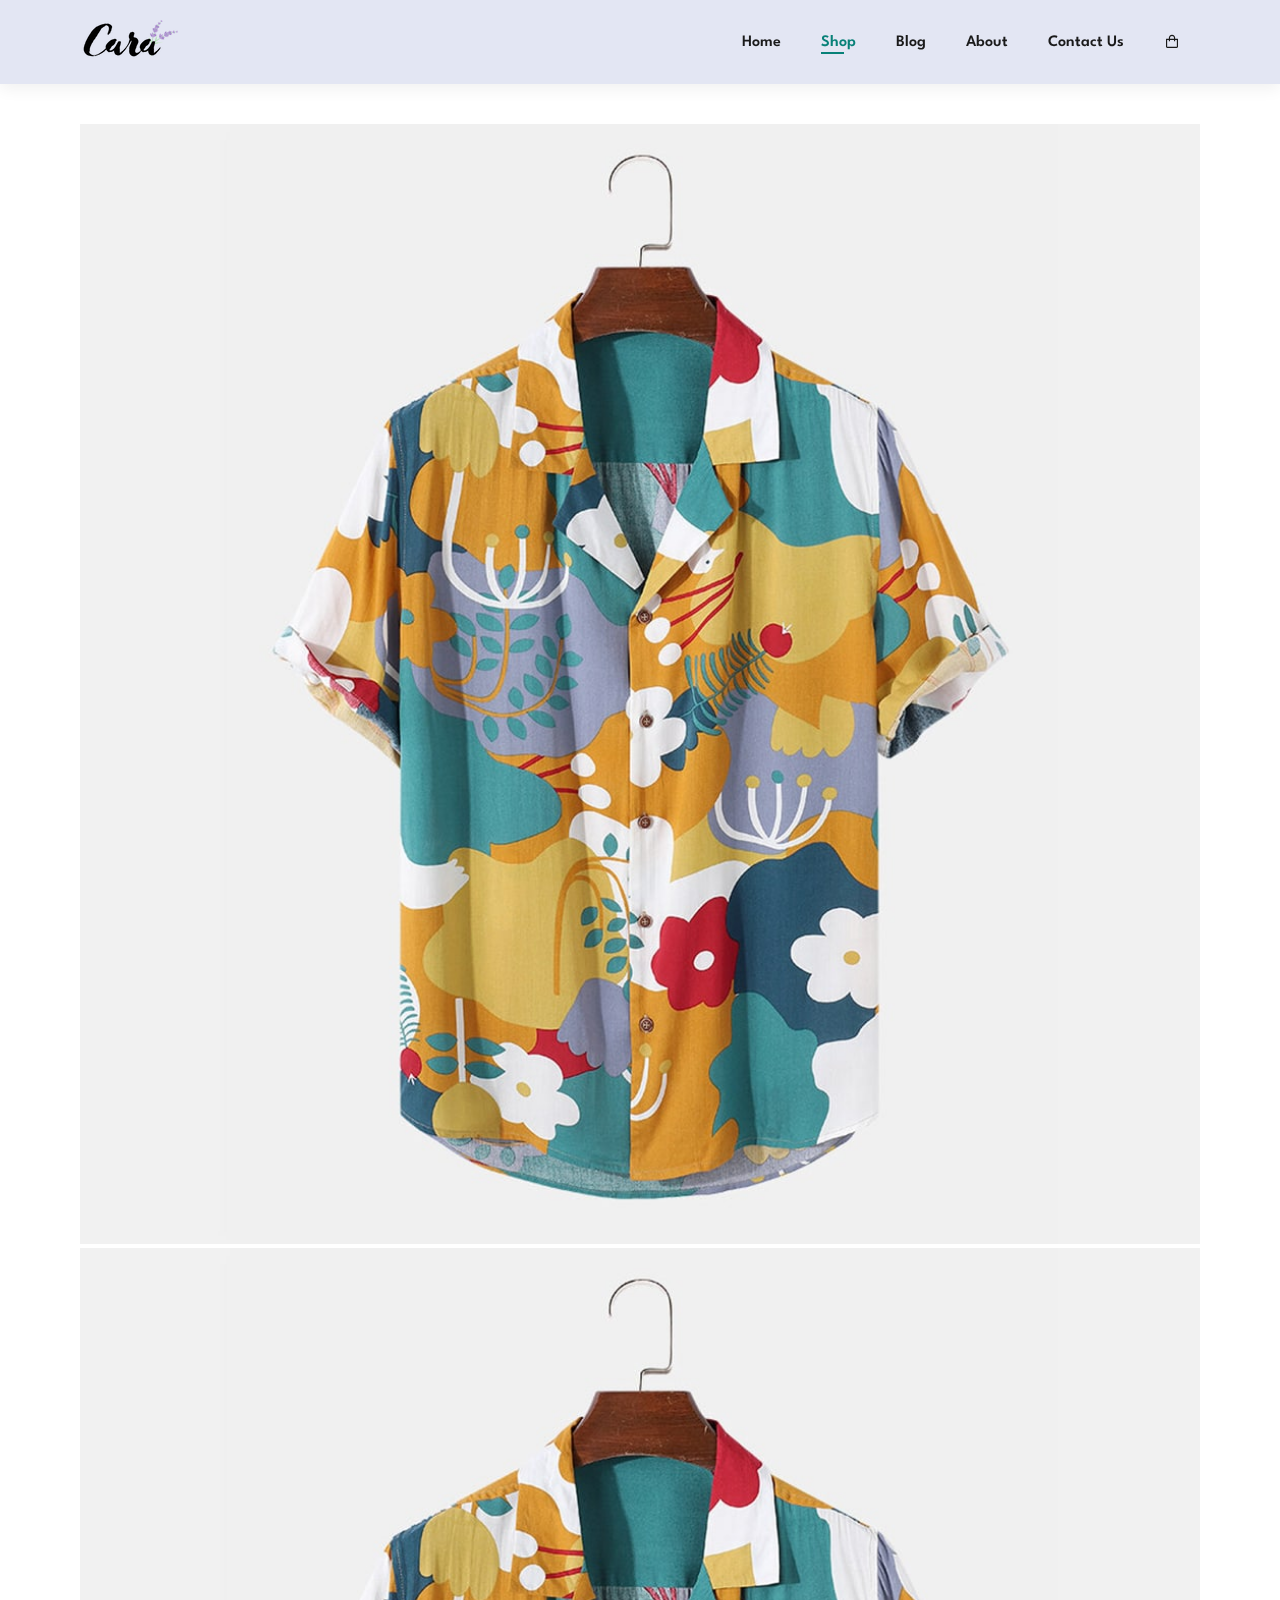
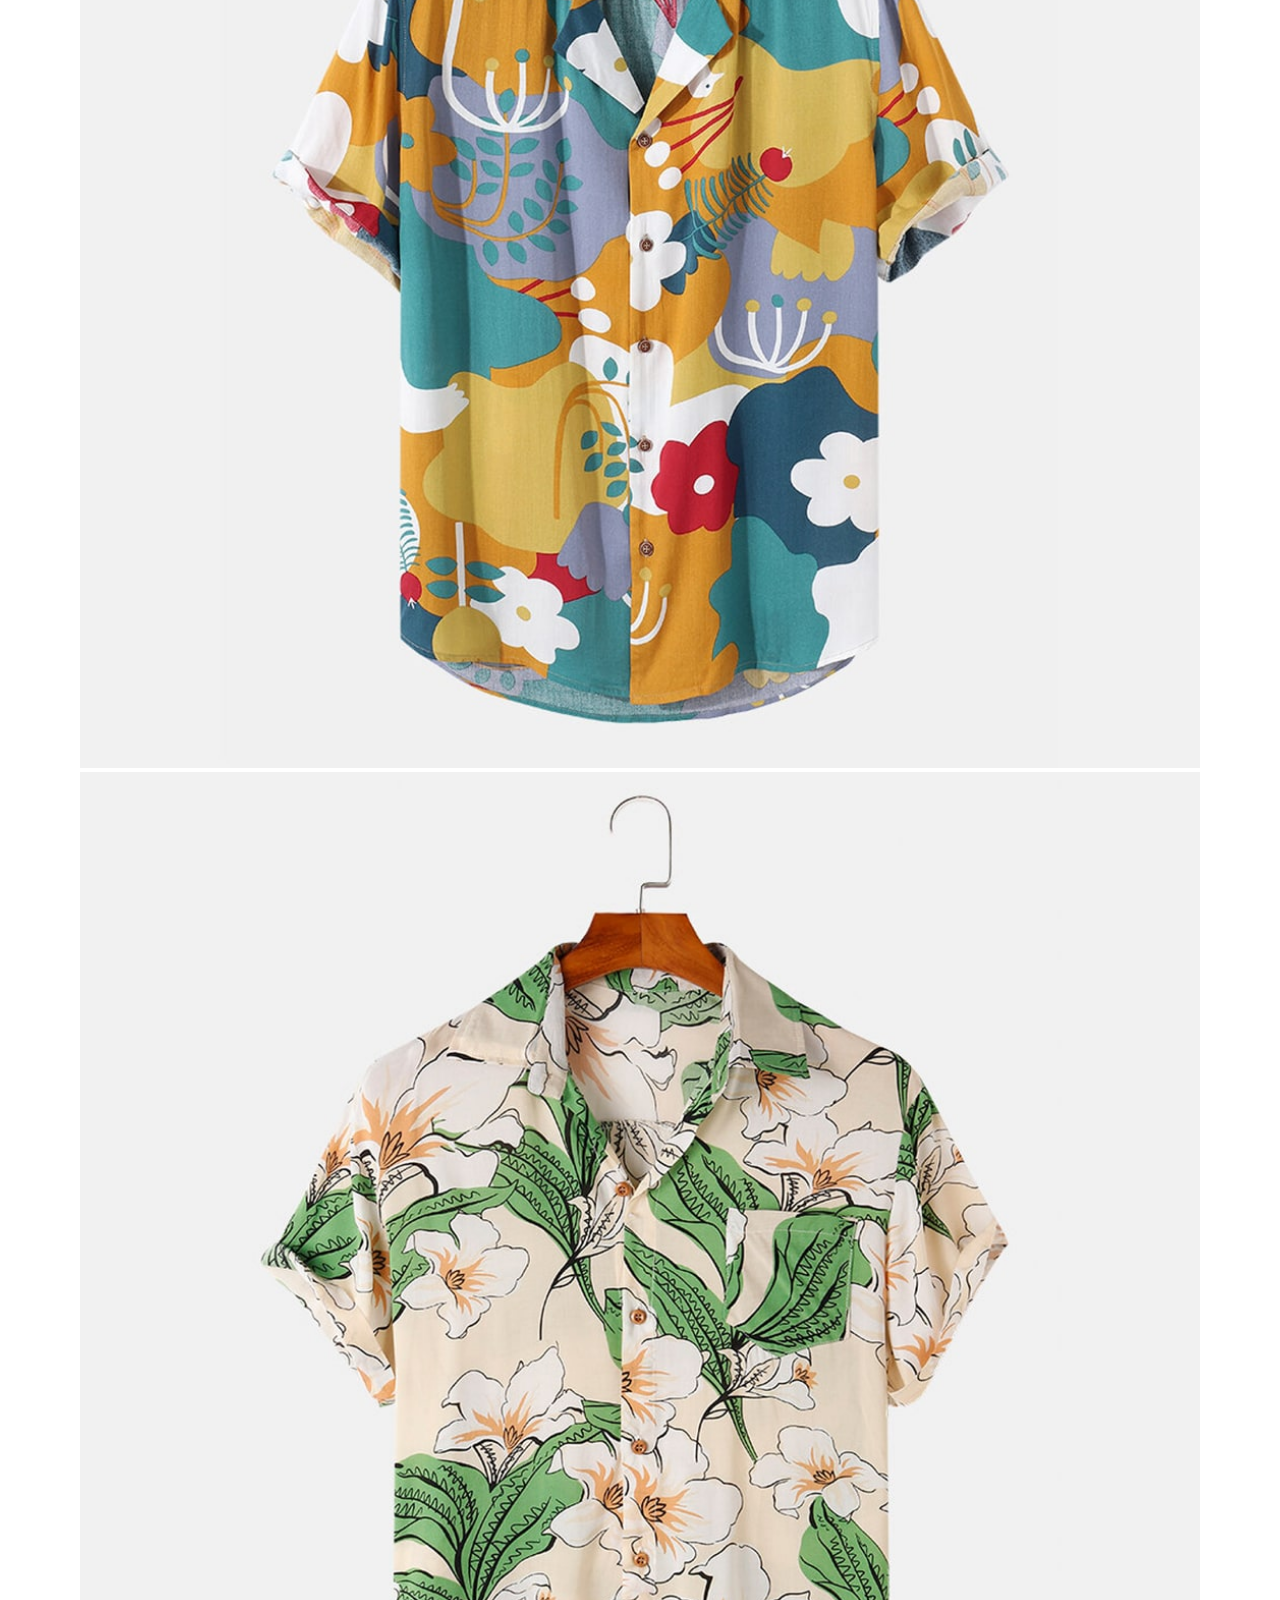
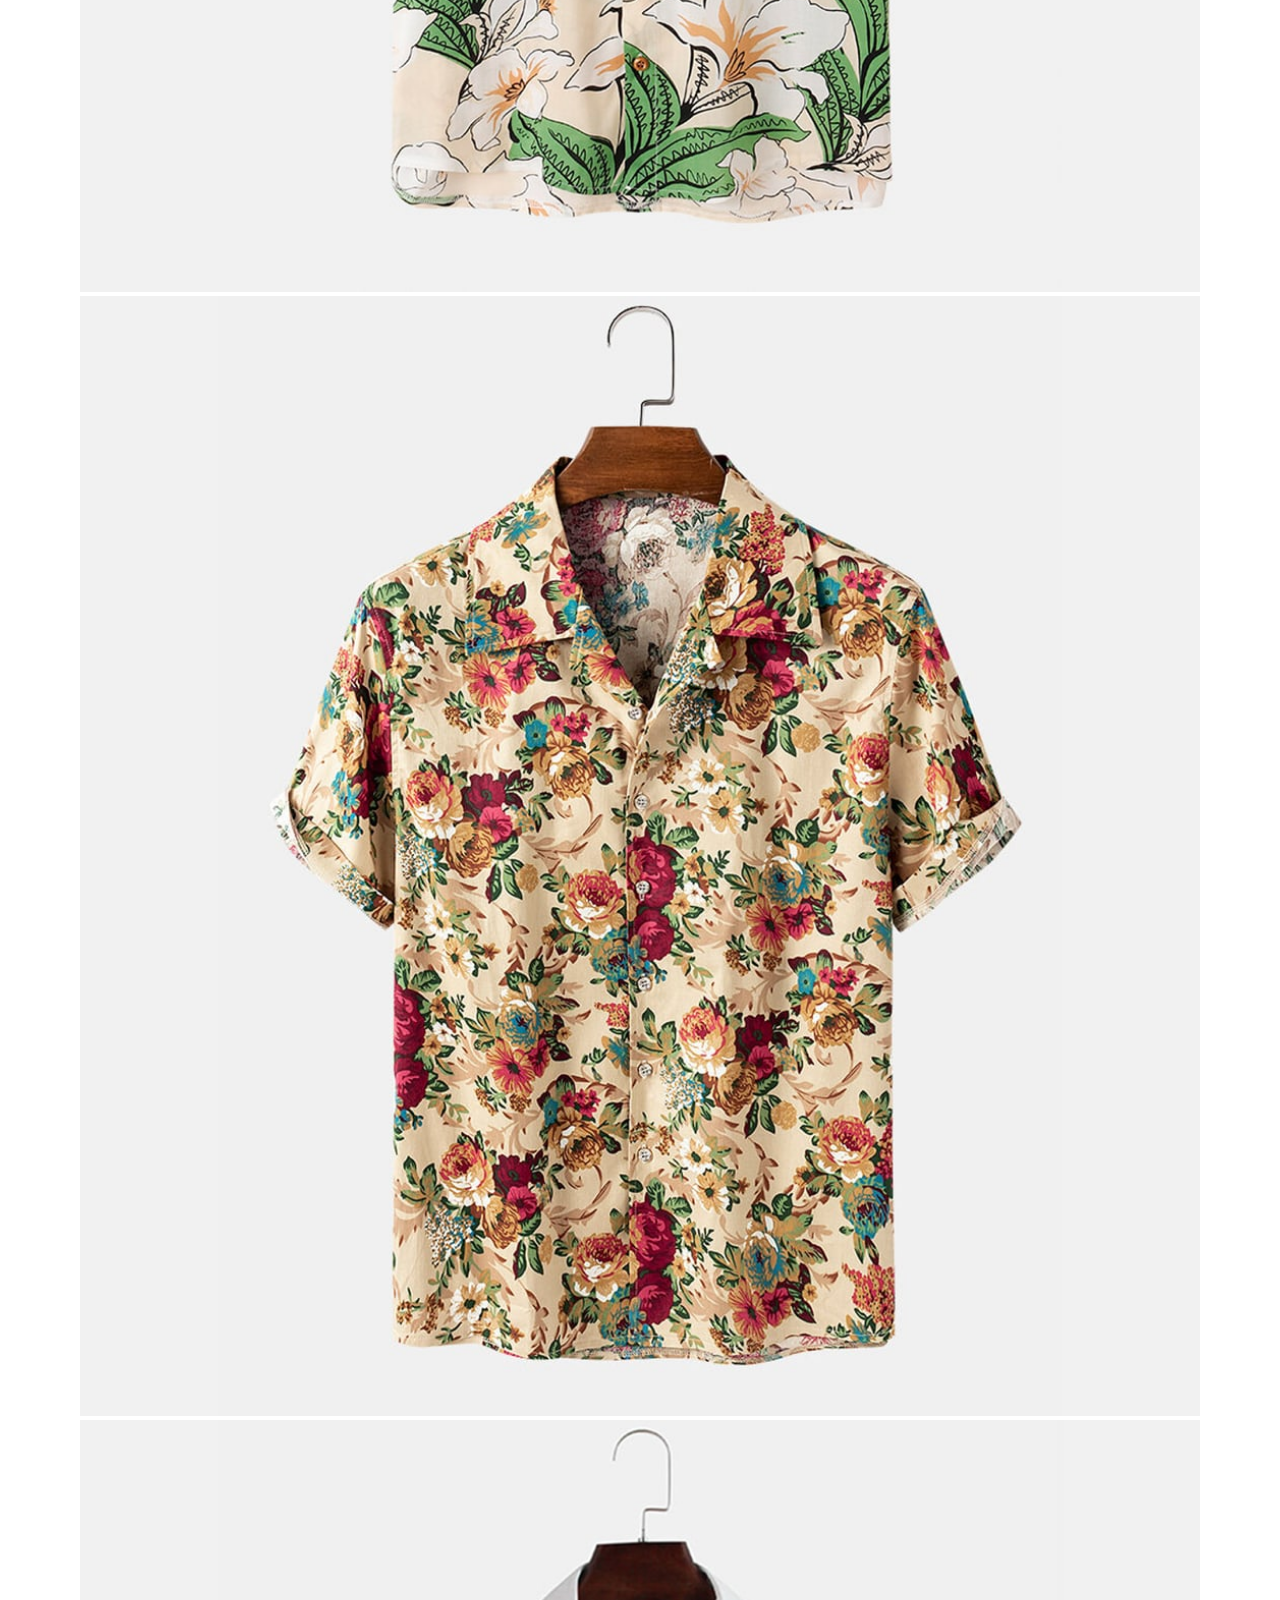
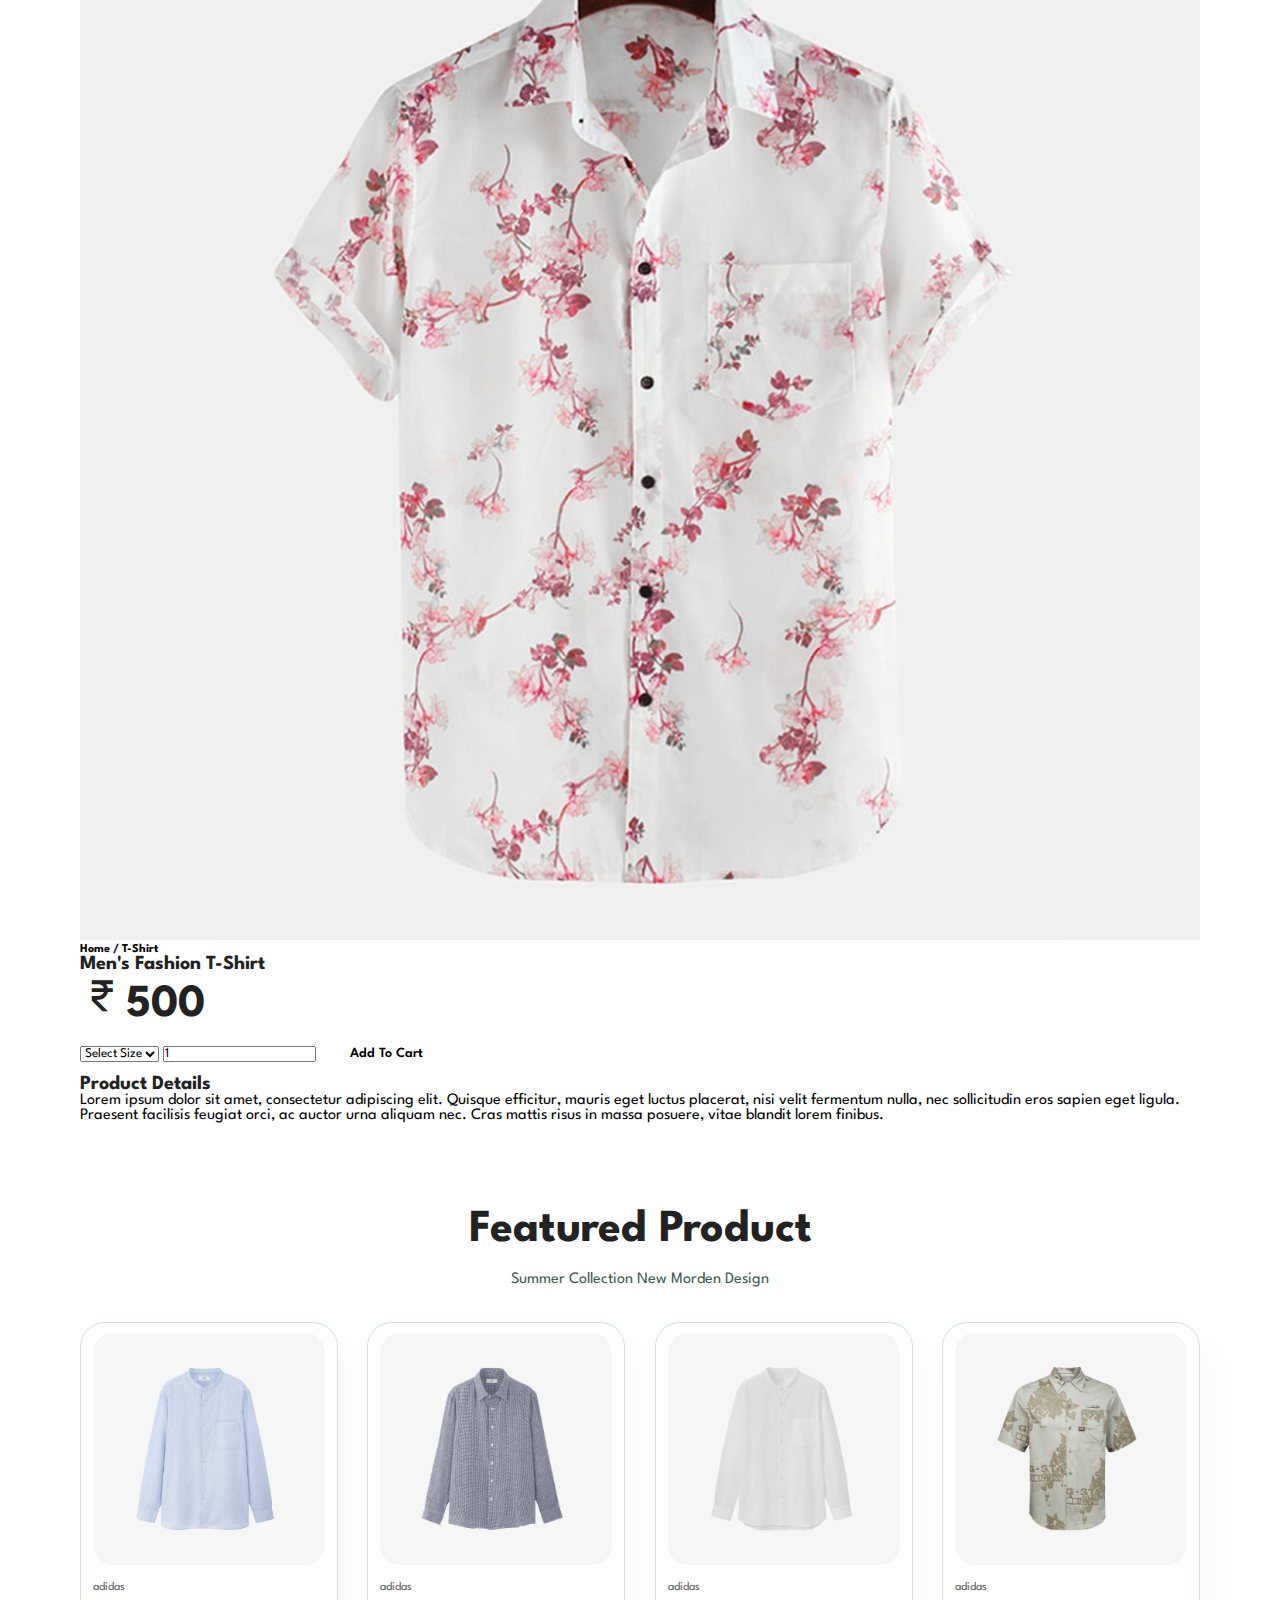
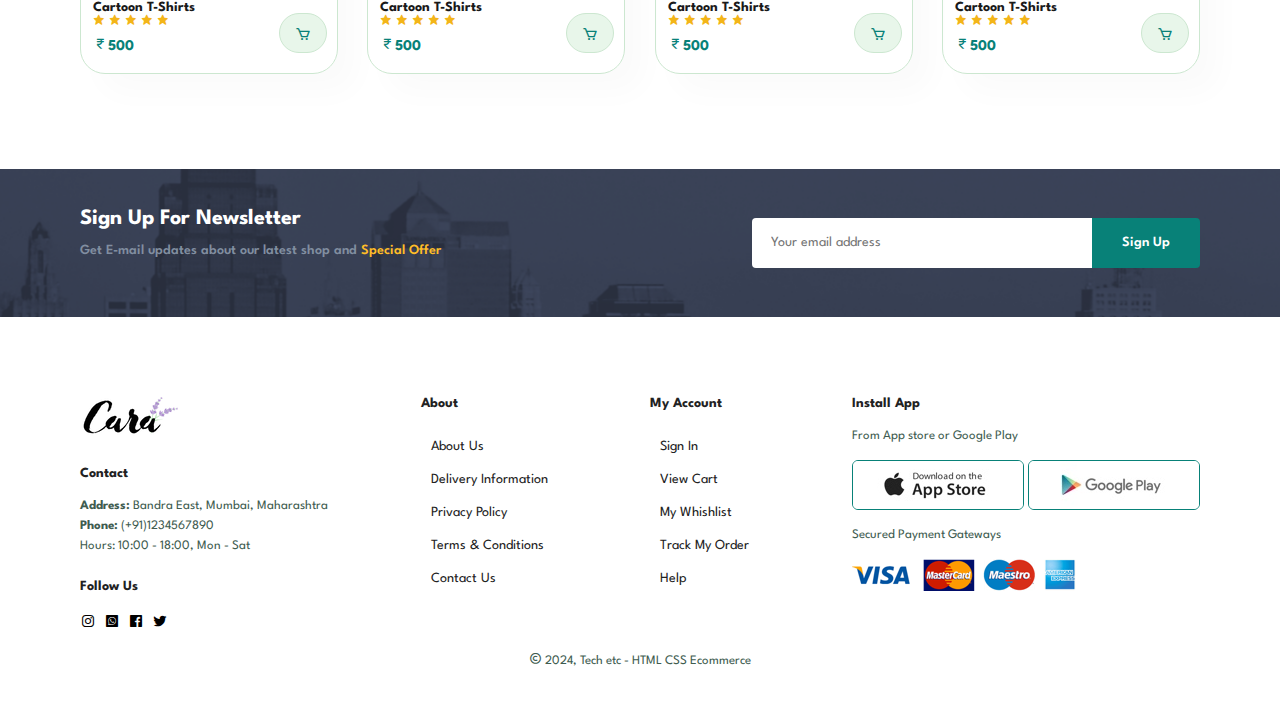
<file: sproduct.html>
<!DOCTYPE html>
<html lang="en">

    <head>
        <meta charset="UTF-8">
        <meta http-equiv="X-UA-Compatible" content="IE=edge">
        <meta name="viewport" content="width=device-width, initial-scale=1.0">
        <title> Ecommerce</title>
        <link href='https://unpkg.com/boxicons@2.1.4/css/boxicons.min.css' rel='stylesheet'>
        <link rel="stylesheet" href="style.css">

    </head>
    <body>
       <section id="header">
        <a href="#"><img src="logo.png" class="logo" alt="logo"></a>

        <div> 
            <ul id="navbar">
                <li><a href="index.html" >Home</a></li>
                <li><a href="shop.html" class="active">Shop</a></li>
                <li><a href="blog.html" >Blog</a></li>
                <li><a href="about.html" >About </a></li>
                <li><a href="contact.html" >Contact Us</a></li>
                <li id="lg-bag"><a href="cart.html"><i class='bx bx-shopping-bag' ></i></a></li>
                <a href="#" id="close"><i class='bx bx-window-close'></i></a>
            </ul>
        </div>
        <div id="mobile">
            <a href="cart.html"><i class='bx bx-shopping-bag' ></i></a>
            <i id="bar" class='bx bx-menu'></i>
            
        </div>
       </section>

       <section id="prodetails" class="section-p1">
        <div class="single-pro-image">
            <img src="pf1.jpg" width="100%" id="MainImg" alt="">

            <div class="small-img-group">
                <div class="small-img-col">
                    <img src="pf1.jpg" width="100%" class="small-img" alt="">
                </div>
                <div class="small-img-col">
                    <img src="pf2.jpg" width="100%" class="small-img" alt="">
                </div>
                <div class="small-img-col">
                    <img src="pf3.jpg" width="100%" class="small-img" alt="">
                </div>
                <div class="small-img-col">
                    <img src="pf4.jpg" width="100%" class="small-img" alt="">
                </div>
            </div>

        </div>
        <div class="single-pro-details">
            <h6>Home / T-Shirt</h6>
            <h4>Men's Fashion T-Shirt</h4>
            <h2><i class='bx bx-rupee' ></i>500</h2>
            <select>
                <option>Select Size</option>
                <option>XL</option>
                <option>XXL</option>
                <option>Small</option>
                <option>Large</option>
            </select>
            <input type="number" value="1">
            <button class="normal"> Add To Cart</button>
            <h4>Product Details </h4>
            <span>Lorem ipsum dolor sit amet, consectetur adipiscing elit. Quisque efficitur, mauris eget luctus placerat, nisi velit fermentum nulla, nec sollicitudin eros sapien eget ligula. Praesent facilisis feugiat orci, ac auctor urna aliquam nec. Cras mattis risus in massa posuere, vitae blandit lorem finibus.  </span>
            
        </div>

       </section>

       <section id="product1" class="section-p1">
        <h2>Featured Product</h2>
        <p>Summer Collection New Morden Design</p>
        <div class="pro-container">
            <div class="pro">
                <img src="n1.jpg" alt="">
                <div class="des">
                    <span>adidas</span>
                    <h5>Cartoon T-Shirts</h5>
                    <div class="star">
                        <i class='bx bxs-star' ></i>
                        <i class='bx bxs-star' ></i>
                        <i class='bx bxs-star' ></i>
                        <i class='bx bxs-star' ></i>
                        <i class='bx bxs-star' ></i>
                    </div>
                    <h4><i class='bx bx-rupee' ></i>500</h4>
                </div>
                <a href="#"><i class='bx bx-cart cart'></i></a>
            </div>

            <div class="pro">
                <img src="n2.jpg" alt="">
                <div class="des">
                    <span>adidas</span>
                    <h5>Cartoon T-Shirts</h5>
                    <div class="star">
                        <i class='bx bxs-star' ></i>
                        <i class='bx bxs-star' ></i>
                        <i class='bx bxs-star' ></i>
                        <i class='bx bxs-star' ></i>
                        <i class='bx bxs-star' ></i>
                    </div>
                    <h4><i class='bx bx-rupee' ></i>500</h4>
                </div>
                <a href="#"><i class='bx bx-cart cart'></i></a>
            </div>

            <div class="pro">
                <img src="n3.jpg" alt="">
                <div class="des">
                    <span>adidas</span>
                    <h5>Cartoon T-Shirts</h5>
                    <div class="star">
                        <i class='bx bxs-star' ></i>
                        <i class='bx bxs-star' ></i>
                        <i class='bx bxs-star' ></i>
                        <i class='bx bxs-star' ></i>
                        <i class='bx bxs-star' ></i>
                    </div>
                    <h4><i class='bx bx-rupee' ></i>500</h4>
                </div>
                <a href="#"><i class='bx bx-cart cart'></i></a>
            </div>

                
            <div class="pro">
                <img src="n4.jpg" alt="">
                <div class="des">
                    <span>adidas</span>
                    <h5>Cartoon T-Shirts</h5>
                    <div class="star">
                        <i class='bx bxs-star' ></i>
                        <i class='bx bxs-star' ></i>
                        <i class='bx bxs-star' ></i>
                        <i class='bx bxs-star' ></i>
                        <i class='bx bxs-star' ></i>
                    </div>
                    <h4><i class='bx bx-rupee' ></i>500</h4>
                </div>
                <a href="#"><i class='bx bx-cart cart'></i></a>
            </div>

            
        </div>
   </section>
    

       <section id="newsletter" class="section-p1 section-m1" >
            <div class="newsletter">
                <h4> Sign Up For Newsletter </h4>
                <p>Get E-mail updates about our latest shop and <span>Special Offer</span></p>     
            </div>
            <div class="form">
                <input type="text" placeholder="Your email address">
                <button class="normal">Sign Up </button>

            </div>

       </section>

       <footer class="section-p1">
            <div class="col">
                <img  class="logo" src="logo.png" alt="">
                <h4>Contact</h4>
                <p><strong>Address:</strong> Bandra East, Mumbai, Maharashtra</p>
                <p><strong>Phone:</strong> (+91)1234567890</p>
                <p><stong>Hours:</stong> 10:00 - 18:00, Mon - Sat</p>
                <div class="follow">
                    <h4>Follow Us</h4>
                    <div class="icon">
                        <i class='bx bxl-instagram'></i>
                        <i class='bx bxl-whatsapp-square'></i>
                        <i class='bx bxl-facebook-square' ></i>
                        <i class='bx bxl-twitter' ></i>
                    </div>

                </div>
            </div>

            <div class="col">
                <h4>About</h4>
                <a href="#">About Us</a>
                <a href="#">Delivery Information</a>
                <a href="#">Privacy Policy</a>
                <a href="#">Terms & Conditions</a>
                <a href="#">Contact Us</a>

            </div>

            <div class="col">
                <h4>My Account</h4>
                <a href="#">Sign In</a>
                <a href="#">View Cart</a>
                <a href="#">My Whishlist</a>
                <a href="#">Track My Order</a>
                <a href="#">Help</a>

            </div>

            <div class="col install">
                <h4>Install App</h4>
                <p>From App store or Google Play</p>
                <div class="row">
                    <img src="app.jpg" alt="">
                    <img src="play.jpg" alt="">
                </div>
                <p>Secured Payment Gateways</p>
                <img src="pay.png" alt="">
            </div>

            <div class="copyright">
                <p> <i class='bx bx-copyright'></i> 2024, Tech etc - HTML CSS Ecommerce </p>
            </div>
       </footer>

       <script> 
            var MainImg = document.getElementById("MainImg");
            var smallimg = document.getElementsByClassName("small-img");

            smallimg[0].onclick = function(){
                MainImg.src = smallimg[0].src;
            }
            smallimg[1].onclick = function(){
                MainImg.src = smallimg[1].src;
            }

            smallimg[2].onclick = function(){
                MainImg.src = smallimg[2].src;
            }

            smallimg[3].onclick = function(){
                MainImg.src = smallimg[3].src;
            }


       </script>

        <script src="script.js"></script>
    </body>

</html>
</file>
<file: style.css>
@import url("https://fonts.googleapis.com/css2?family=Spartan:wght@100;200;300;400;500;600;700;800;900&display=swap");
*{
    margin:0;
    padding:0;
    box-sizing:border-box;
    font-family:'Spartan',sans-serif;

}
h1{
    font-size:50px;
    line-height:64px;
    color:#222;

}
h2{
    font-size:46px;
    line-height:54px;
    color:#222;

}
h4{
    font-size:20px;
    color:#222;
}
h6{
    font-weight:700;
    font-size:12px;
}
p{
    font-size:16px;
    color:#405c50;
    margin:15px 0 20px 0;
}
.section-p1{
    padding:40px 80px;
}
.section-m1{
    margin:40px 0;
}

button.normal{
    font-size:14px;
    font-weight:600;
    padding:15px 30px;
    color:#000;
    background-color:#fff;
    border-radius:4px;
    cursor:pointer;
    border:none;
    outline:none;
    transition:0.2s;
}

button.white{
    font-size:13px;
    font-weight:600;
    padding:11px 18px;
    color:#fff;
    background-color:transparent;
    cursor:pointer;
    border:1px solid #fff;
    outline:none;
    transition:0.2s;
}
body{
    width:100%;
}
#header{
    display:flex;
    align-items:center;
    justify-content:space-between;
    padding:20px 80px;
    background:#E3E6F3;
    box-shadow:0 5px 15px rgba(0,0,0,0.06);
    z-index:999;
    position:sticky;
    top:0;
    left:0;
}
#navbar{
    display:flex;
    align-items:center;
    justify-content:center;
}
#navbar li{
    list-style:none;
    padding:0 20px;
    position:relative;

}
#navbar li a{
    text-decoration: none;
    font-size:16px;
    font-weight:600;
    color:#1a1a1a;
    transition:0.3 ease;
}
#navbar li a:hover,
#navbar li a.active {
    color:#088178;
}
#navbar li a.active::after,
#navbar li a:hover::after{
    content:"";
    width:30%;
    height:2px;
    background:#088178;
    position:absolute;
    bottom:-4px;
    left:20px;

}
#mobile {
    display:none;
    align-items:center;
}
#close {
    display:none;
}
#hero{
    background-image:url("hero4.png");
    height:90vh;
    width: 100%;
    background-size:cover;
    background-position: top 25% right 0;
    padding: 0 80px ;
    display:flex;
    flex-direction:column;
    align-items:flex-start;
    justify-content:center;

}
#hero h4{
    padding-bottom:15px;

}
#hero h1{
    color:#088178;
}
#hero button{
    background-image:url("button.png");
    background-color:transparent;
    color:#088178;
    border:0;
    padding:14px 80px 14px 65px;
    background-repeat:no-repeat;
    cursor:pointer;
    font-weight:700;
    font-size:15px;

}
#feature{
    display:flex;
    align-items:center;
    justify-content: space-between;
    flex-wrap:wrap;
}
#feature .fe-box{
    width:180px;
    text-align:center;
    padding:25px 15px;
    box-shadow:20px 20px 34px rgba(0,0,0,0.03);
    border: 1px solid #cce7d0;
    border-radius:4px;
    margin:15px 0;
}
#feature .fe-box:hover{
    box-shadow:10px 10px 54px rgba(56,47,78,87);

}
#feature .fe-box img{
    width:100%;
    margin-bottom: 10px;
}
#feature .fe-box h6{
    display:inline-block;
    padding:9px 8px 6px 8px;
    line-height:1;
    border-radius:4px;
    color:#088178;
    background-color:#fddde4;

}
#feature .fe-box:nth-child(2) h6{
    background-color:#cdebbc;
}
#feature .fe-box:nth-child(3) h6{
    background-color:#d1e8f2;
}
#feature .fe-box:nth-child(4) h6{
    background-color:#cdd4f8;
}
#feature .fe-box:nth-child(5) h6{
    background-color:#f6dbf6;
}
#feature .fe-box:nth-child(6) h6{
    background-color:#fff2e5;
}

#product1{
    text-align:center;
}

#product1 .pro-container{
    display:flex;
    justify-content:space-between;
    padding-top:20x;
    flex-wrap:wrap;
}
#product1 .pro{
    width:23%;
    min-width:250px;
    padding:10px 12px;
    border:1px solid #cce7d0;
    border-radius:25px;
    cursor:pointer;
    box-shadow:20px 20px 30px rgba(0,0,0,0.02);
    margin:15px 0;
    transition: 0.2s ease;
    position:relative;
}
#product1 .pro:hover{
    box-shadow:20px 20px 30px rgba(0,0,0,0.06);
}
#product1 .pro img{
    width:100%;
    border-radius:20px;

}
#product1 .pro .des{
    text-align:start;
    padding:10px 0;
}
#product1 .pro .des span{
    color:#606063;
    font-size:12px;
}
#product1 .pro .des h5{
    padding-top:7px;
    color:#1a1a1a;
    font-size:14px;
}
#product1 .pro .des .star i{
    font-size:12px;
    color:rgb(243,181,25);
}
#product1 .pro .des h4{
    padding-top:7px;
    font-size:15px;
    font-weight:700;
    color:#088178;
    
}
#product1 .pro .cart{
    width:48px;
    height:40px;
    line-height:40px;
    border-radius:50px;
    background-color:#e8f6ea;
    font-weight:500;
    color:#088178;
    border:1px solid #cce7d0;
    position:absolute;
    bottom:20px;
    right:10px;
}

#banner{
    display:flex;
    flex-direction:column;
    justify-content:center;
    align-items:center;
    text-align:center;
    background-image:url(b2.jpg);
    width:100%;
    height:40vh;
    background-size:cover;
    background-position:center;
}

#banner h4{
    color:#fff;
    font-size:16px;
}

#banner h2{
    color:#fff;
    font-size:30px;
    padding:10px 0;
}

#banner h2 span{
    color: #ef3636;
    
}
#banner button:hover{
    background: #088178;
    color:#fff;

}
#sm-banner {
    display:flex;
    justify-content:space-between;
    flex-wrap:wrap;
}

#sm-banner .banner-box{
    display:flex;
    flex-direction:column;
    justify-content:center;
    align-items:flex-start;
    background-image:url(b17.jpg);
    width:48%;
    height:50vh;
    background-size:cover;
    background-position:center;
    padding:30px;
}

#sm-banner .banner-box2{
    background-image:url(b10.jpg);
}
#sm-banner h4 {
    color:#fff;
    font-size: 20px;
    font-weight:300;

}
#sm-banner h2{
    color:#fff;
    font-size: 28px;
    font-weight:800;
}

#sm-banner span{
    color:#fff;
    font-size: 14px;
    font-weight:500;
    padding-bottom:15px;
}
#sm-banner .banner-box:hover button{
    background-color: #088178;
    border:1px solid #088178;
}
#banner3 {
    display:flex;
    justify-content:space-between;
    flex-wrap:wrap;
    padding:0 80px;
}
#banner3 .banner-box{
    display:flex;
    flex-direction:column;
    justify-content:center;
    align-items:flex-start;
    background-image:url(b7.jpg);
    min-width:30%;
    height:30vh;
    background-size:cover;
    background-position:center;
    padding:20px;
    margin-bottom:20px;
}
#banner3 .banner-box2{
    background-image:url(b4.jpg);
}
#banner3 .banner-box3{
    background-image:url(b18.jpg);
}
#banner3 h2{
    color:#fff;
    font-size: 22px;
    font-weight:900;
}
#banner3 h3{
    color: #ec544e;
    font-size: 15px;
    font-weight:800;
}
#newsletter{
    display:flex;
    justify-content:space-between;
    flex-wrap:wrap;
    align-items:center;
    background-image:url(banner.png);
    background-repeat:no-repeat;
    background-position:20% 30%;
    background-color:#041e42;

}

#newsletter h4{
    font-size:22px;
    font-weight:700;
    color:#fff;

}
#newsletter p{
    font-size:14px;
    font-weight:600;
    color:#818ea0;
}
#newsletter p span{
    
    color:#ffbd27;
}
#newsletter .form{
    display:flex;
    width:40%;
}
#newsletter input{
    height:3.125rem;
    padding:0 1.25em;
    font-size:14px;
    width:100%;
    border:1px solid transparent;
    border-radius:4px;
    outline:none;
    border-top-right-radius:0;
    border-bottom-right-radius:0;
}
#newsletter button{
    background-color:#088178;
    color:#fff;
    white-space:nowrap;
    border-top-left-radius:0;
    border-bottom-left-radius:0;

}



footer{
    display:flex;
    justify-content:space-between;
    flex-wrap:wrap;
}

footer .col{
    display:flex;
    flex-direction:column;
    align-items:flex-start;
    margin-bottom:20px;
}
footer .logo{
    margin-bottom:30px;
}
footer h4{
    font-size:14px;
    padding-bottom:20px;
}
footer p{
    font-size:13px;
    margin:0 0 8px 0;
}
footer a{
    font-size:14px;
    text-decoration:none;
    color:#222;
    margin:10px;
}
footer .follow{
    margin-top:20px;

}
footer .follow i{
    color:465b52;
    padding-right:4px;
    cursor:pointer;
    
}
footer .install .row img{
    border:1px solid #088178;
    border-radius:6px;
    
}
footer .install img{
    margin:10px  0 15px 0;  
}
footer .follow i:hover,
footer a:hover{
    color:#088178;
}

footer .copyright{
    width:100%;
    text-align:center;
}





@media(max-width:799px){
    .section-p1{
        padding:40px 40px;
    }
    #navbar{
        display:flex;
        flex-direction:column;
        align-items:center;
        justify-content:center;
        position:fixed;
        top:0;
        right:-300px;
        height:100vh;
        width:300px;
        background-color:#ef3636;
        box-shadow:0 40px 60px rgba(0,0,0,0.1);
        padding: 80px 0 0 10px;
        transition:0.3s;
    }
    #navbar.active{
        right:0px;
    }
    #navbar li{
        margin-bottom:25px;
    }
    #mobile {
        display:flex;
        align-items:center;
    }
    #mobile i{
        color:#1a1a1a;
        font-size:24px;
        padding-left:20px;
    }
    #close {
        display:initial;
        position:absolute;
        top:30px;
        left:30px;
        color:#222;
        font-size:24px;
    }
    #lg-bag{
        display:none;
    }
    #hero{
        height:70vh;
        padding:0 80px;
        background-position:top 30% right 30%;
    }
    #feature{
        justify-content:center;
    }
    #feature .fe-box {
        margin:15px 15px;

    }
    #product .pro-container{
        justify-content:center;
    }
    #product .pro{
        margin:15px;
    }
    #banner{
        height:20vh;
    }
    #sm-banner .banner-box{
        min-width:100%;
        height:30vh;
    }
    #banner3{
        padding:0 40px;
    }
    #banner3 .banner-box{
        width:28%;
    }
    #newsletter .form{
        width:70%;
    }
}

@media(max-width:477px){
    .section-p1{
        padding:20px;
    }
    #header{
    padding:10px 30px;
    }
    h1{
        font-size:30px;
    }
    h2{
        font-size:32px;
    }
    #hero{
        padding:0 20px;
        background-position:55%;
    }
    #feature{
        justify-content:space-between;
    }
    #feature .fe-box{
        width:155px;
        margin:0 0 15px 0;
    }
    #product1 .pro{
        width:100%;
    }
    #banner{
        height:40vh;
    }
    #sm-banner .banner-box{
        height:40vh;
    }
    #sm-banner .banner-box2{
        margin-top:20px;
    }
    #banner3{
        padding:0 20px;
    }
    #banner3 .banner-box{
        width:100%;
    }
    #newsletter {
        padding:40px 20px;
    }
    #newsletter .form{
        width:100%;
    }
    footer .copyright{
        text-align:start;
    }

}
</file>
